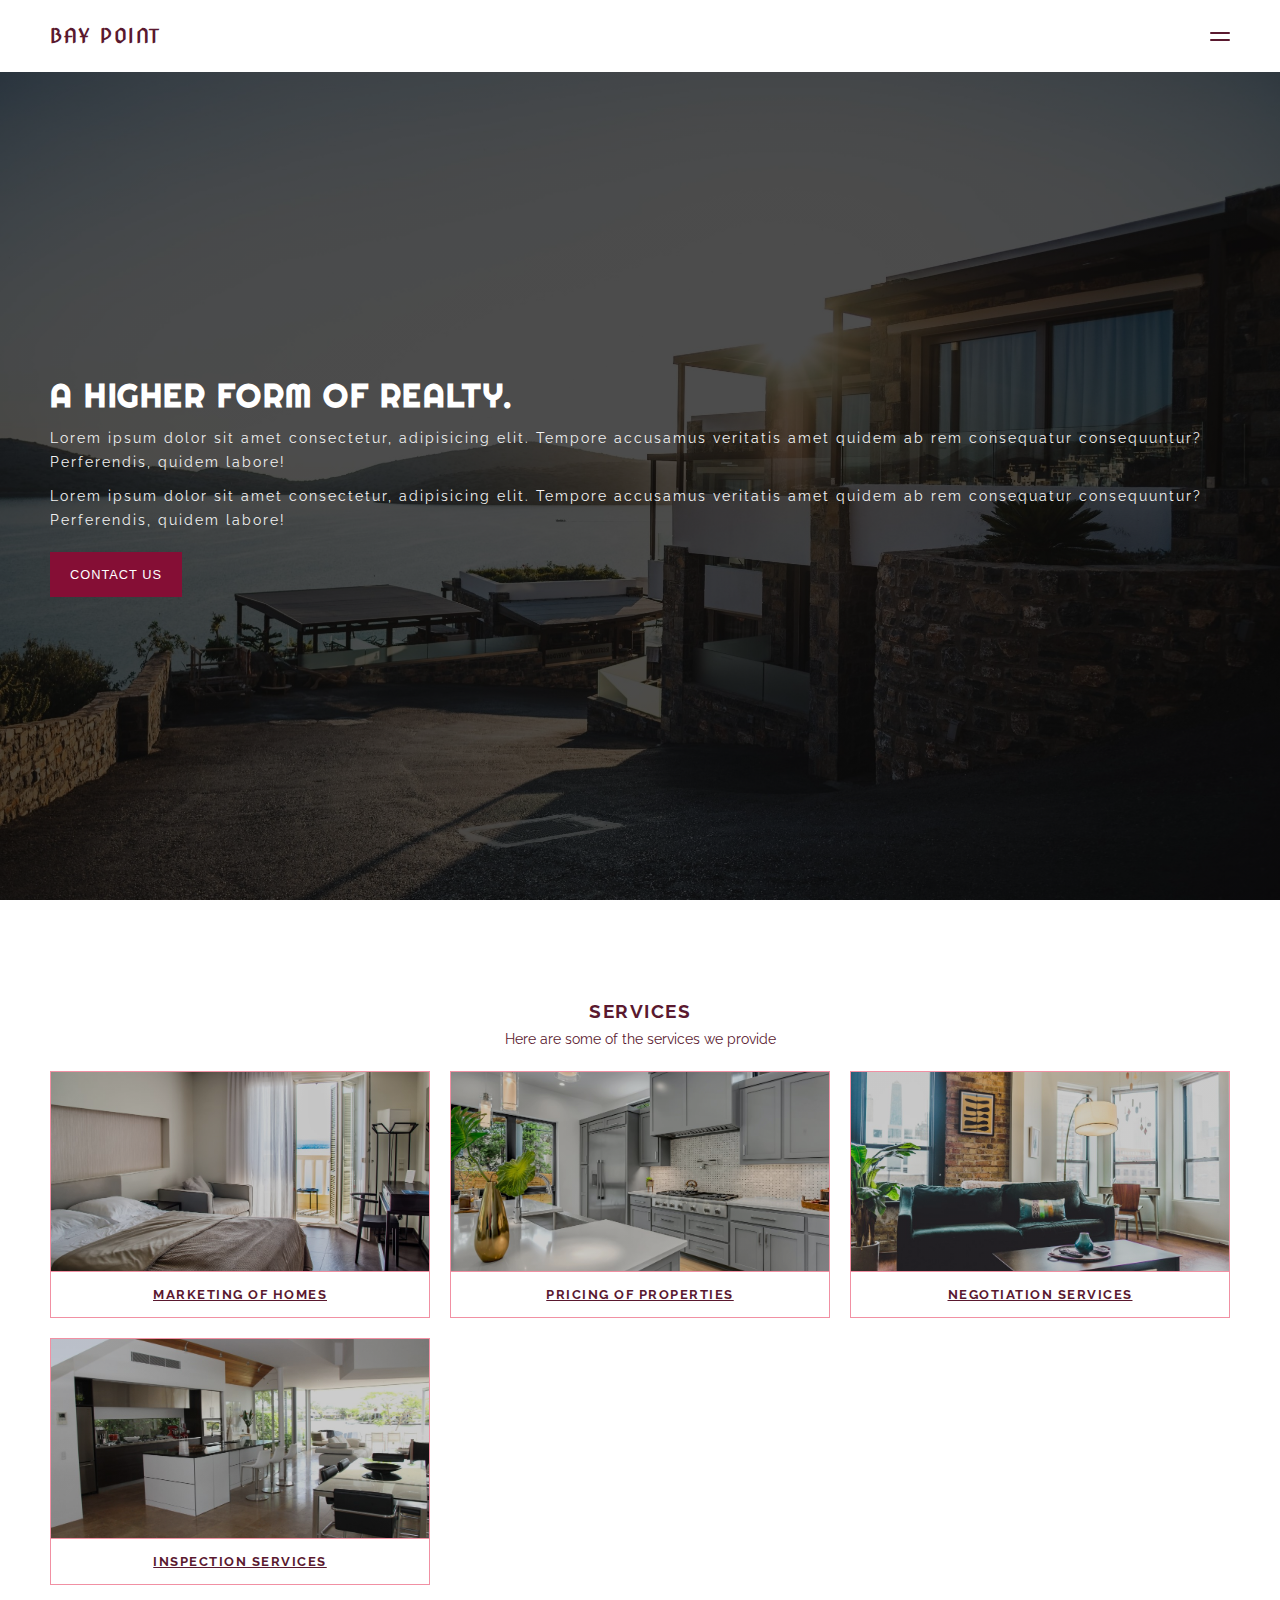
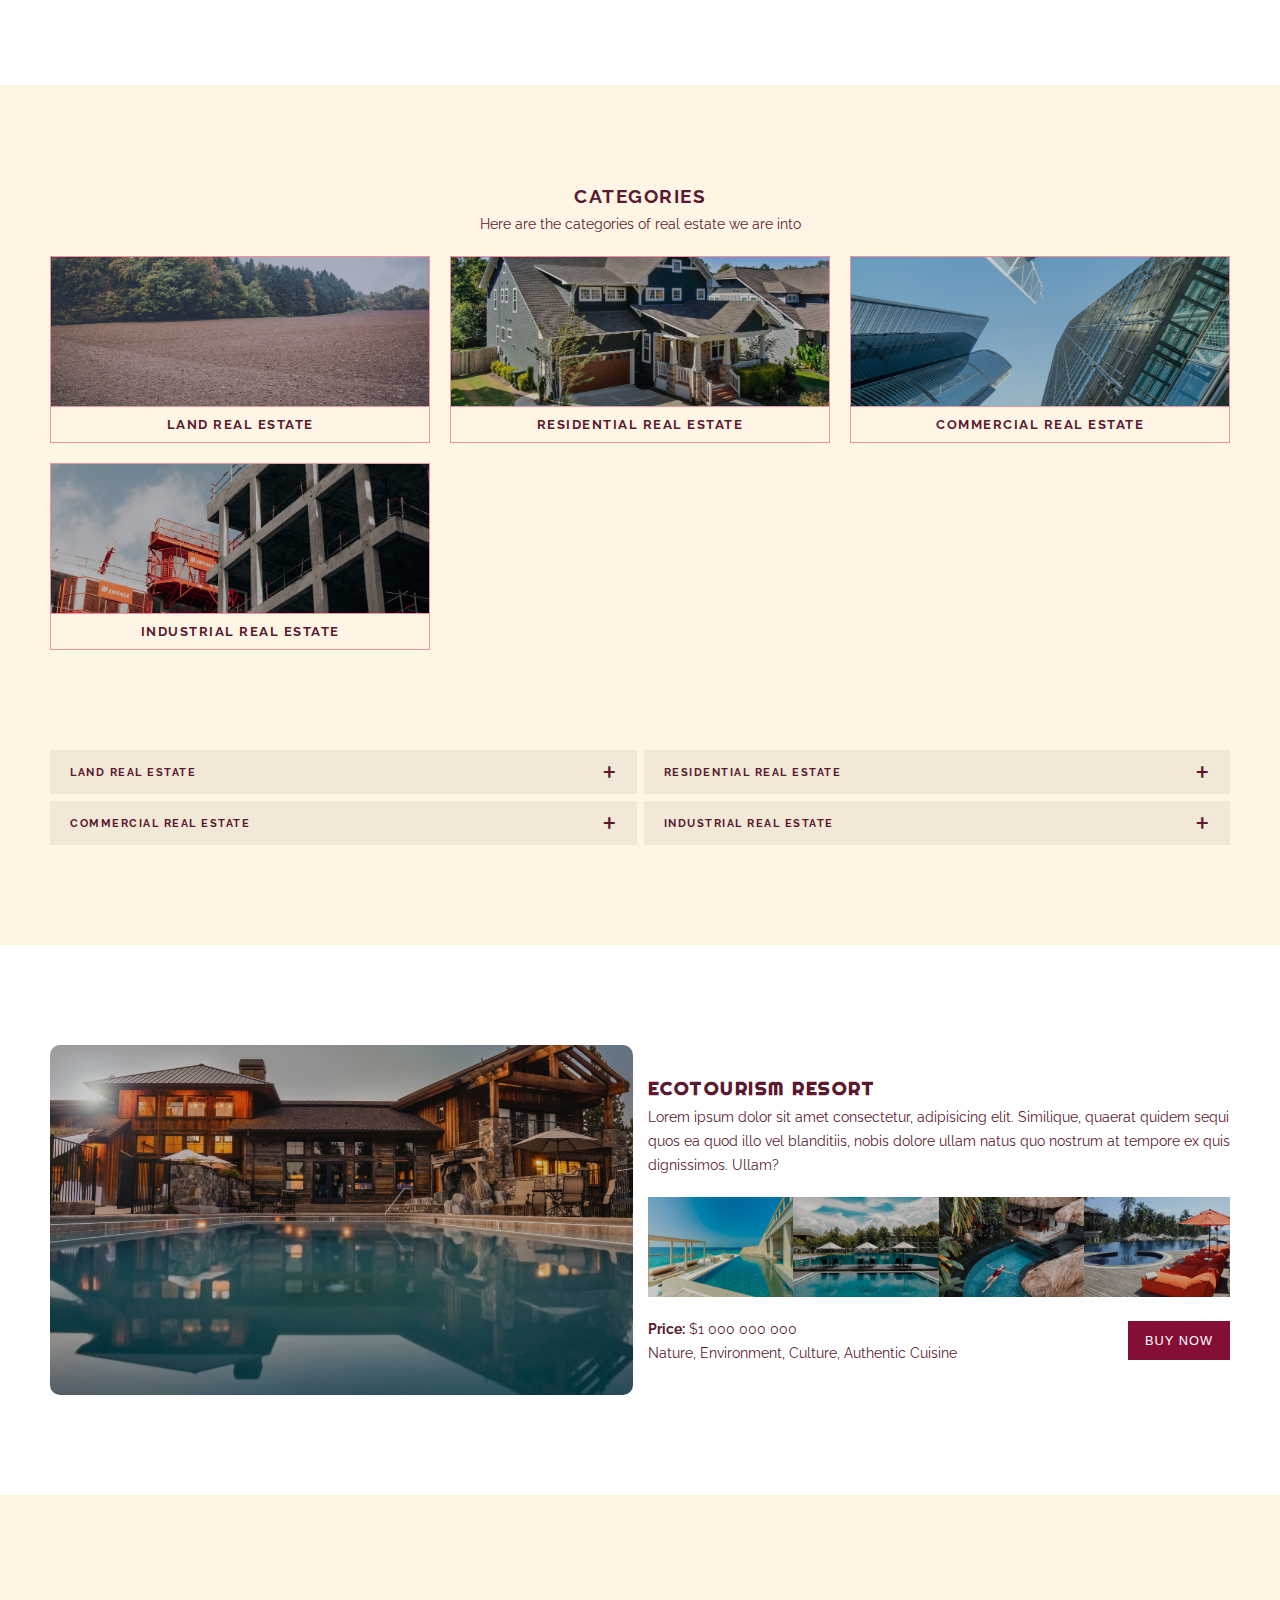
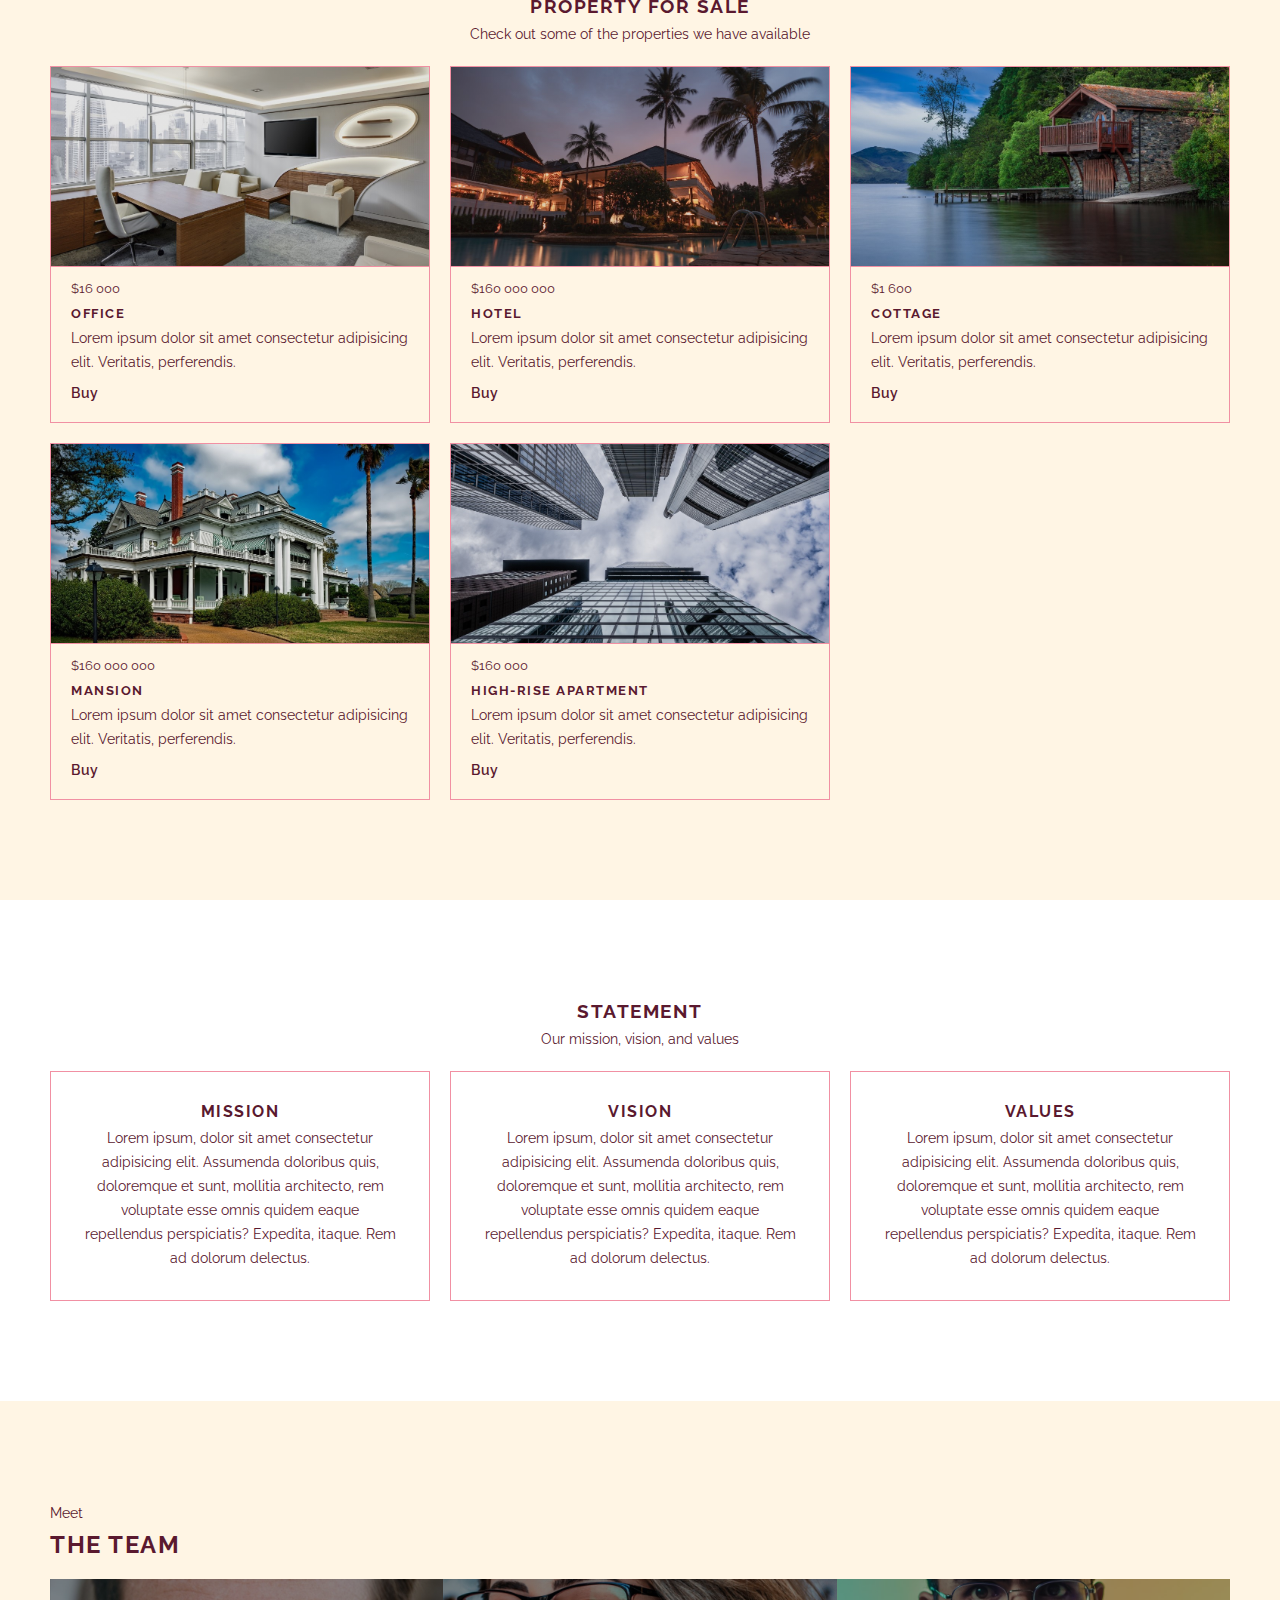
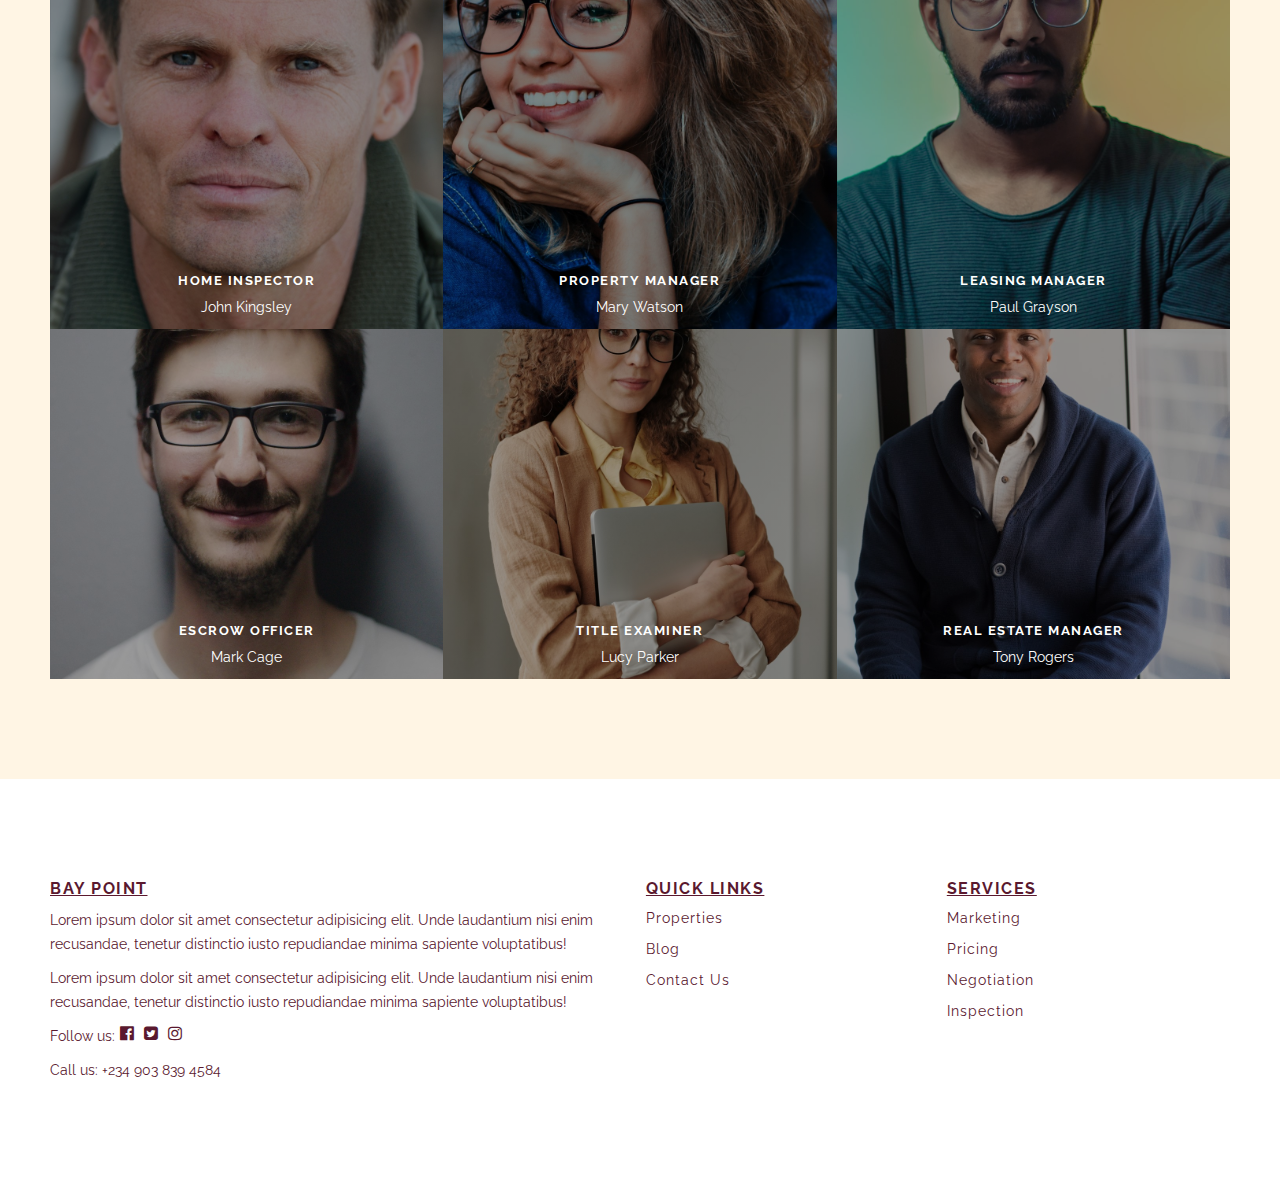
<file: index.html>
<!DOCTYPE html>
<html lang="en">
  <head>
    <meta charset="UTF-8" />
    <meta http-equiv="X-UA-Compatible" content="IE=edge" />
    <meta name="viewport" content="width=device-width, initial-scale=1.0" />
    <link rel="stylesheet" href="./css/styles.css" />
    <link
      rel="stylesheet"
      href="https://cdnjs.cloudflare.com/ajax/libs/font-awesome/4.7.0/css/font-awesome.min.css"
    />
    <title>Bay Point</title>
  </head>

  <body>
    <!-- Top Button -->
    <div>
      <div id="top"></div>
      <a href="#top" class="top-btn">
        <i class="fa fa-chevron-circle-up" aria-hidden="true"></i>
      </a>
    </div>

    <!-- Navigation Bar -->
    <div class="navbar">
      <div class="navbar-item1">
        <div class="navbar-name">
          <h2>Bay Point</h2>

          <div class="navbar-menu-btn">
            <div class="navbar-menu-bar navbar-menu-bar-one"></div>
            <div class="navbar-menu-bar"></div>
          </div>
        </div>

        <ul>
          <li><a href="./index.html" class="navbar-home">Home</a></li>
          <li><a href="./html/property.html">Properties</a></li>
          <li><a href="./html/blog.html">Blog</a></li>
        </ul>
      </div>

      <div class="navbar-item2">
        <p><span>Call Us:</span> +234 903 839 4584</p>
      </div>
    </div>

    <!-- Responsive Navbar -->
    <div class="resbar">
      <div class="resbar-item">
        <h2>Bay Point</h2>

        <div class="resbar-menu-btn">
          <div class="resbar-menu-bar resbar-menu-bar-one"></div>
          <div class="resbar-menu-bar resbar-menu-bar-two"></div>
        </div>
      </div>

      <ul>
        <li><a href="./index.html" class="resbar-home">Home</a></li>
        <li><a href="./html/property.html">Properties</a></li>
        <li><a href="./html/blog.html">Blog</a></li>
      </ul>
    </div>

    <!-- Section One - Background Image -->
    <section class="section-one">
      <div class="sect1-container">
        <h1>A Higher Form of Realty.</h1>
        <p>
          Lorem ipsum dolor sit amet consectetur, adipisicing elit. Tempore
          accusamus veritatis amet quidem ab rem consequatur consequuntur?
          Perferendis, quidem labore!
        </p>
        <p>
          Lorem ipsum dolor sit amet consectetur, adipisicing elit. Tempore
          accusamus veritatis amet quidem ab rem consequatur consequuntur?
          Perferendis, quidem labore!
        </p>
        <button class="sect1-contact-btn">Contact Us</button>
      </div>
    </section>

    <!-- Section Two - Services -->
    <section class="section-two">
      <div class="section-heading">
        <h2>Services</h2>
        <p>Here are some of the services we provide</p>
      </div>

      <div class="sect2-container">
        <div class="sect2-main-box sect2-marketing">
          <div class="sect2-image-box sect2-img1"></div>

          <div class="sect2-text-box">
            <h5>Marketing of homes</h5>
          </div>
        </div>

        <div class="sect2-main-box sect2-pricing">
          <div class="sect2-image-box sect2-img2"></div>

          <div class="sect2-text-box">
            <h5>Pricing of Properties</h5>
          </div>
        </div>

        <div class="sect2-main-box sect2-negotiation">
          <div class="sect2-image-box sect2-img3"></div>

          <div class="sect2-text-box">
            <h5>Negotiation Services</h5>
          </div>
        </div>

        <div class="sect2-main-box sect2-inspection">
          <div class="sect2-image-box sect2-img4"></div>

          <div class="sect2-text-box">
            <h5>Inspection Services</h5>
          </div>
        </div>
      </div>
    </section>

    <!-- Section Three - Category -->
    <section class="section-three">
      <div class="section-heading">
        <h2>Categories</h2>
        <p>Here are the categories of real estate we are into</p>
      </div>

      <div class="sect3-container">
        <div class="sect3-main-box">
          <div class="sect3-image-box sect3-img1"></div>

          <div class="sect3-text-box">
            <h5>Land real estate</h5>
          </div>
        </div>

        <div class="sect3-main-box">
          <div class="sect3-image-box sect3-img2"></div>

          <div class="sect3-text-box">
            <h5>residential real estate</h5>
          </div>
        </div>

        <div class="sect3-main-box">
          <div class="sect3-image-box sect3-img3"></div>

          <div class="sect3-text-box">
            <h5>Commercial real estate</h5>
          </div>
        </div>

        <div class="sect3-main-box">
          <div class="sect3-image-box sect3-img4"></div>

          <div class="sect3-text-box">
            <h5>Industrial real estate</h5>
          </div>
        </div>
      </div>

      <div class="sect3-footing">
        <!-- Land Real Estate More -->
        <div class="sect3-footing-card">
          <div class="sect3-foot-title">
            <h6>Land Real Estate</h6>

            <div class="sect3-land-btn">
              <p class="land-open-btn">+</p>
              <p class="land-close-btn">+</p>
            </div>
          </div>

          <div class="sect3-footing-text-box sect3-land-text">
            <p>
              Land is the baseline for all types of real property. Land
              typically refers to undeveloped property and vacant land. We
              acquire land and combine it with other properties (called
              assembly) and rezone it so the density and value of the property
              can increase.
            </p>
          </div>
        </div>

        <!-- Residential Real Estate More -->
        <div class="sect3-footing-card">
          <div class="sect3-foot-title">
            <h6>Residential Real Estate</h6>

            <div class="sect3-residential-btn">
              <p class="residential-open-btn">+</p>
              <p class="residential-close-btn">+</p>
            </div>
          </div>

          <div class="sect3-footing-text-box sect3-residential-text">
            <p>
              Residential real estate consists of housing for individuals,
              families, or groups of people. This is the most common type of
              estate and is the asset class that most people are familiar with.
              Within residential, there are single-family homes, apartments,
              condominiums, townhouses, and other types of living arrangements.
            </p>
          </div>
        </div>

        <!-- Residential Real Estate More -->
        <div class="sect3-footing-card">
          <div class="sect3-foot-title">
            <h6>Commercial Real Estate</h6>

            <div class="sect3-commercial-btn">
              <p class="commercial-open-btn">+</p>
              <p class="commercial-close-btn">+</p>
            </div>
          </div>

          <div class="sect3-footing-text-box sect3-commercial-text">
            <p>
              Commercial property refers to land and buildings that are used by
              businesses to carry out their operations. Examples include
              shopping malls, individual stores, office buildings, parking lots,
              medical centers, and hotels.
            </p>
          </div>
        </div>

        <!-- Residential Real Estate More -->
        <div class="sect3-footing-card">
          <div class="sect3-foot-title">
            <h6>Industrial Real Estate</h6>

            <div class="sect3-industrial-btn">
              <p class="industrial-open-btn">+</p>
              <p class="industrial-close-btn">+</p>
            </div>
          </div>

          <div class="sect3-footing-text-box sect3-industrial-text">
            <p>
              Industrial real estate refers to land and buildings that are used
              by industrial businesses for activities such as factories,
              mechanical productions, research and development, construction,
              transportation, logistics, and warehousing.
            </p>
          </div>
        </div>
      </div>
    </section>

    <!-- Section Four - Resort -->
    <section class="section-four">
      <div class="sect4-container">
        <div class="sect4-main-box sect4-main-box1"></div>

        <div class="sect4-main-box sect4-main-box2">
          <div class="sect4-text-box">
            <h3>Ecotourism Resort</h3>
            <p>
              Lorem ipsum dolor sit amet consectetur, adipisicing elit.
              Similique, quaerat quidem sequi quos ea quod illo vel blanditiis,
              nobis dolore ullam natus quo nostrum at tempore ex quis
              dignissimos. Ullam?
            </p>
          </div>

          <div class="sect4-item1">
            <div class="sect4-image-box sect4-img2"></div>

            <div class="sect4-image-box sect4-img3"></div>

            <div class="sect4-image-box sect4-img4"></div>

            <div class="sect4-image-box sect4-img5"></div>
          </div>

          <div class="sect4-item2">
            <div>
              <p><span>Price:</span> $1 000 000 000</p>
              <p>Nature, Environment, Culture, Authentic Cuisine</p>
            </div>

            <button>Buy Now</button>
          </div>
        </div>
      </div>
    </section>

    <!-- Section Five - Properties -->
    <section class="section-five">
      <div class="section-heading">
        <h2>Property for sale</h2>
        <p>Check out some of the properties we have available</p>
      </div>

      <div class="sect5-container">
        <div class="sect5-main-box">
          <div class="sect5-image-box sect5-img1"></div>

          <div class="sect5-text-box">
            <p>$16 000</p>
            <h5>Office</h5>
            <p>
              Lorem ipsum dolor sit amet consectetur adipisicing elit.
              Veritatis, perferendis.
            </p>
            <a href="#">Buy</a>
          </div>
        </div>

        <div class="sect5-main-box">
          <div class="sect5-image-box sect5-img2"></div>

          <div class="sect5-text-box">
            <p>$160 000 000</p>
            <h5>Hotel</h5>
            <p>
              Lorem ipsum dolor sit amet consectetur adipisicing elit.
              Veritatis, perferendis.
            </p>
            <a href="#">Buy</a>
          </div>
        </div>

        <div class="sect5-main-box">
          <div class="sect5-image-box sect5-img3"></div>

          <div class="sect5-text-box">
            <p>$1 600</p>
            <h5>Cottage</h5>
            <p>
              Lorem ipsum dolor sit amet consectetur adipisicing elit.
              Veritatis, perferendis.
            </p>
            <a href="#">Buy</a>
          </div>
        </div>

        <div class="sect5-main-box">
          <div class="sect5-image-box sect5-img4"></div>

          <div class="sect5-text-box">
            <p>$160 000 000</p>
            <h5>Mansion</h5>
            <p>
              Lorem ipsum dolor sit amet consectetur adipisicing elit.
              Veritatis, perferendis.
            </p>
            <a href="#">Buy</a>
          </div>
        </div>

        <div class="sect5-main-box">
          <div class="sect5-image-box sect5-img5"></div>

          <div class="sect5-text-box">
            <p>$160 000</p>
            <h5>High-Rise Apartment</h5>
            <p>
              Lorem ipsum dolor sit amet consectetur adipisicing elit.
              Veritatis, perferendis.
            </p>
            <a href="#">Buy</a>
          </div>
        </div>
      </div>
    </section>

    <!-- Section Six - Statement -->
    <section class="section-six">
      <div class="section-heading">
        <h2>Statement</h2>
        <p>Our mission, vision, and values</p>
      </div>

      <div class="sect6-container">
        <div class="sect6-main-box">
          <h3>Mission</h3>
          <p>
            Lorem ipsum, dolor sit amet consectetur adipisicing elit. Assumenda
            doloribus quis, doloremque et sunt, mollitia architecto, rem
            voluptate esse omnis quidem eaque repellendus perspiciatis?
            Expedita, itaque. Rem ad dolorum delectus.
          </p>
        </div>

        <div class="sect6-main-box">
          <h3>Vision</h3>
          <p>
            Lorem ipsum, dolor sit amet consectetur adipisicing elit. Assumenda
            doloribus quis, doloremque et sunt, mollitia architecto, rem
            voluptate esse omnis quidem eaque repellendus perspiciatis?
            Expedita, itaque. Rem ad dolorum delectus.
          </p>
        </div>

        <div class="sect6-main-box">
          <h3>Values</h3>
          <p>
            Lorem ipsum, dolor sit amet consectetur adipisicing elit. Assumenda
            doloribus quis, doloremque et sunt, mollitia architecto, rem
            voluptate esse omnis quidem eaque repellendus perspiciatis?
            Expedita, itaque. Rem ad dolorum delectus.
          </p>
        </div>
      </div>
    </section>

    <!-- Section Seven - Team -->
    <section class="section-seven">
      <div class="sect7-heading">
        <p>Meet</p>
        <h2>The Team</h2>
      </div>

      <div class="sect7-container">
        <div class="sect7-main-box sect7-main-box1">
          <div class="sect7-text-box">
            <h5>Home Inspector</h5>
            <p>John Kingsley</p>
          </div>
        </div>

        <div class="sect7-main-box sect7-main-box2">
          <div class="sect7-text-box">
            <h5>Property Manager</h5>
            <p>Mary Watson</p>
          </div>
        </div>

        <div class="sect7-main-box sect7-main-box3">
          <div class="sect7-text-box">
            <h5>Leasing Manager</h5>
            <p>Paul Grayson</p>
          </div>
        </div>

        <div class="sect7-main-box sect7-main-box4">
          <div class="sect7-text-box">
            <h5>Escrow officer</h5>
            <p>Mark Cage</p>
          </div>
        </div>

        <div class="sect7-main-box sect7-main-box5">
          <div class="sect7-text-box">
            <h5>Title examiner</h5>
            <p>Lucy Parker</p>
          </div>
        </div>

        <div class="sect7-main-box sect7-main-box6">
          <div class="sect7-text-box">
            <h5>Real estate manager</h5>
            <p>Tony Rogers</p>
          </div>
        </div>
      </div>
    </section>

    <!-- Footer -->
    <footer>
      <div class="footer-container">
        <div class="footer-main-box footer-main-box1">
          <div class="footer-item1">
            <h4>Bay Point</h4>
            <p>
              Lorem ipsum dolor sit amet consectetur adipisicing elit. Unde
              laudantium nisi enim recusandae, tenetur distinctio iusto
              repudiandae minima sapiente voluptatibus!
            </p>
            <p>
              Lorem ipsum dolor sit amet consectetur adipisicing elit. Unde
              laudantium nisi enim recusandae, tenetur distinctio iusto
              repudiandae minima sapiente voluptatibus!
            </p>
          </div>

          <div class="footer-item2">
            <p>Follow us:</p>

            <ul>
              <li>
                <a href="#" target="_blank"
                  ><i class="fa fa-facebook-official" aria-hidden="true"></i>
                </a>
              </li>
              <li>
                <a href="#" target="_blank"
                  ><i class="fa fa-twitter-square" aria-hidden="true"></i>
                </a>
              </li>
              <li>
                <a href="#" target="_blank"
                  ><i class="fa fa-instagram" aria-hidden="true"></i>
                </a>
              </li>
            </ul>
          </div>

          <div class="footer-item3">
            <p>Call us: <span>+234 903 839 4584</span></p>
          </div>
        </div>

        <div class="footer-main-box footer-main-box2">
          <h4>Quick Links</h4>

          <ul>
            <li><a href="./html/property.html">Properties</a></li>
            <li><a href="./html/blog.html">Blog</a></li>
            <li>
              <a href="#footer" class="footer-contact-btn">Contact Us</a>
            </li>
          </ul>
        </div>

        <div class="footer-main-box footer-main-box3">
          <h4>Services</h4>

          <ul>
            <li><a id="footer-marketing">Marketing</a></li>
            <li><a id="footer-pricing"> Pricing</a></li>
            <li><a id="footer-negotiation">Negotiation</a></li>
            <li><a id="footer-inspection">Inspection</a></li>
          </ul>
        </div>
      </div>
    </footer>

    <!-- The contact form -->
    <div id="contact-form">
      <form action="./index.html">
        <div id="contact-form-item">
          <div id="contact-close-btn">+</div>
          <label for="#username">Name:</label>
          <input type="text" name="" id="username" />
          <br />
          <label for="#contact-msg">Message:</label>
          <textarea name="" id="contact-msg"></textarea>

          <div id="contact-send-btn">
            <button type="submit">Send</button>
          </div>
        </div>
      </form>
    </div>

    <!-- Service Popup - Marketing -->
    <div class="service-popup" id="service-marketing">
      <div class="service-popup-container">
        <div class="service-popup-main-box">
          <div class="service-popup-image" id="marketing-popup-image"></div>

          <div class="service-popup-text-box">
            <h2>Marketing of homes</h2>
            <p>
              Marketing is among the supports which we as a real estate agency
              offer to customers. We are good at taking clear and perfect
              photographs of properties. We understand the necessity of working
              with an experienced photographer.
            </p>
            <p>
              These pictures act as perfect elements of helping customers to
              choose wisely and make quick decisions. We are familiar with
              marketing channels, which can help you to sell homes easily and
              quickly.
            </p>

            <div class="service-popup-btn" id="marketing-popup-btn">
              <p>close</p>
            </div>
          </div>
        </div>
      </div>
    </div>

    <!-- Service - Pricing -->
    <div class="service-popup" id="service-pricing">
      <div class="service-popup-container">
        <div class="service-popup-main-box">
          <div class="service-popup-image" id="pricing-popup-image"></div>

          <div class="service-popup-text-box">
            <h2>pricing of properties</h2>
            <p>
              What can attract or scare away customers? Price is one of the
              factors that affect the decision of most clients out there. When
              prices are reasonable, customers will gain an interest of buying
              the property. But when the cost is too expensive, customers will
              not afford it.
            </p>
            <p>
              If you do not have the skills of pricing properties carefully,
              then you need to seek help from us. We know how to price assets
              and what makes customers happy. So, we will evaluate the value and
              social amenities that are around the property before we set up the
              price.
            </p>

            <div class="service-popup-btn" id="pricing-popup-btn">
              <p>close</p>
            </div>
          </div>
        </div>
      </div>
    </div>

    <!-- Service - Negotiation -->
    <div class="service-popup" id="service-negotiation">
      <div class="service-popup-container">
        <div class="service-popup-main-box">
          <div class="service-popup-image" id="negotiation-popup-image"></div>

          <div class="service-popup-text-box">
            <h2>negotiation services</h2>
            <p>
              Selling and buying of properties have terms that clients need to
              follow to the latter. We apprehend the settings and terms of every
              deal. So, we use our skills to negotiate on your behalf. If a
              buyer is not satisfied with the stipulated requirements and fees,
              we will take the responsibility of organizing a meeting so that
              they can come to terms together.
            </p>
            <p>
              We try everything possible to take care of the interest of
              clients. Contracts are negotiable. So, do not think twice to seek
              our services because we have the routine of offering incredible
              negotiation services.
            </p>

            <div class="service-popup-btn" id="negotiation-popup-btn">
              <p>close</p>
            </div>
          </div>
        </div>
      </div>
    </div>

    <!-- Service - Inspection -->
    <div class="service-popup" id="service-inspection">
      <div class="service-popup-container">
        <div class="service-popup-main-box">
          <div class="service-popup-image" id="inspection-popup-image"></div>

          <div class="service-popup-text-box">
            <h2>inspection services</h2>
            <p>
              We as professional inspectors have the skills of examining
              possessions. We offer inspection before we put assets on sale. We
              take this seriously because we value the welfare of both
              purchasers and sellers.
            </p>
            <p>
              From the inspection report, we can come up with a pricing decision
              and determine if the renovation is compulsory.
            </p>

            <div class="service-popup-btn" id="inspection-popup-btn">
              <p>close</p>
            </div>
          </div>
        </div>
      </div>
    </div>

    <script src="./js/app.js"></script>
  </body>
</html>
</file>
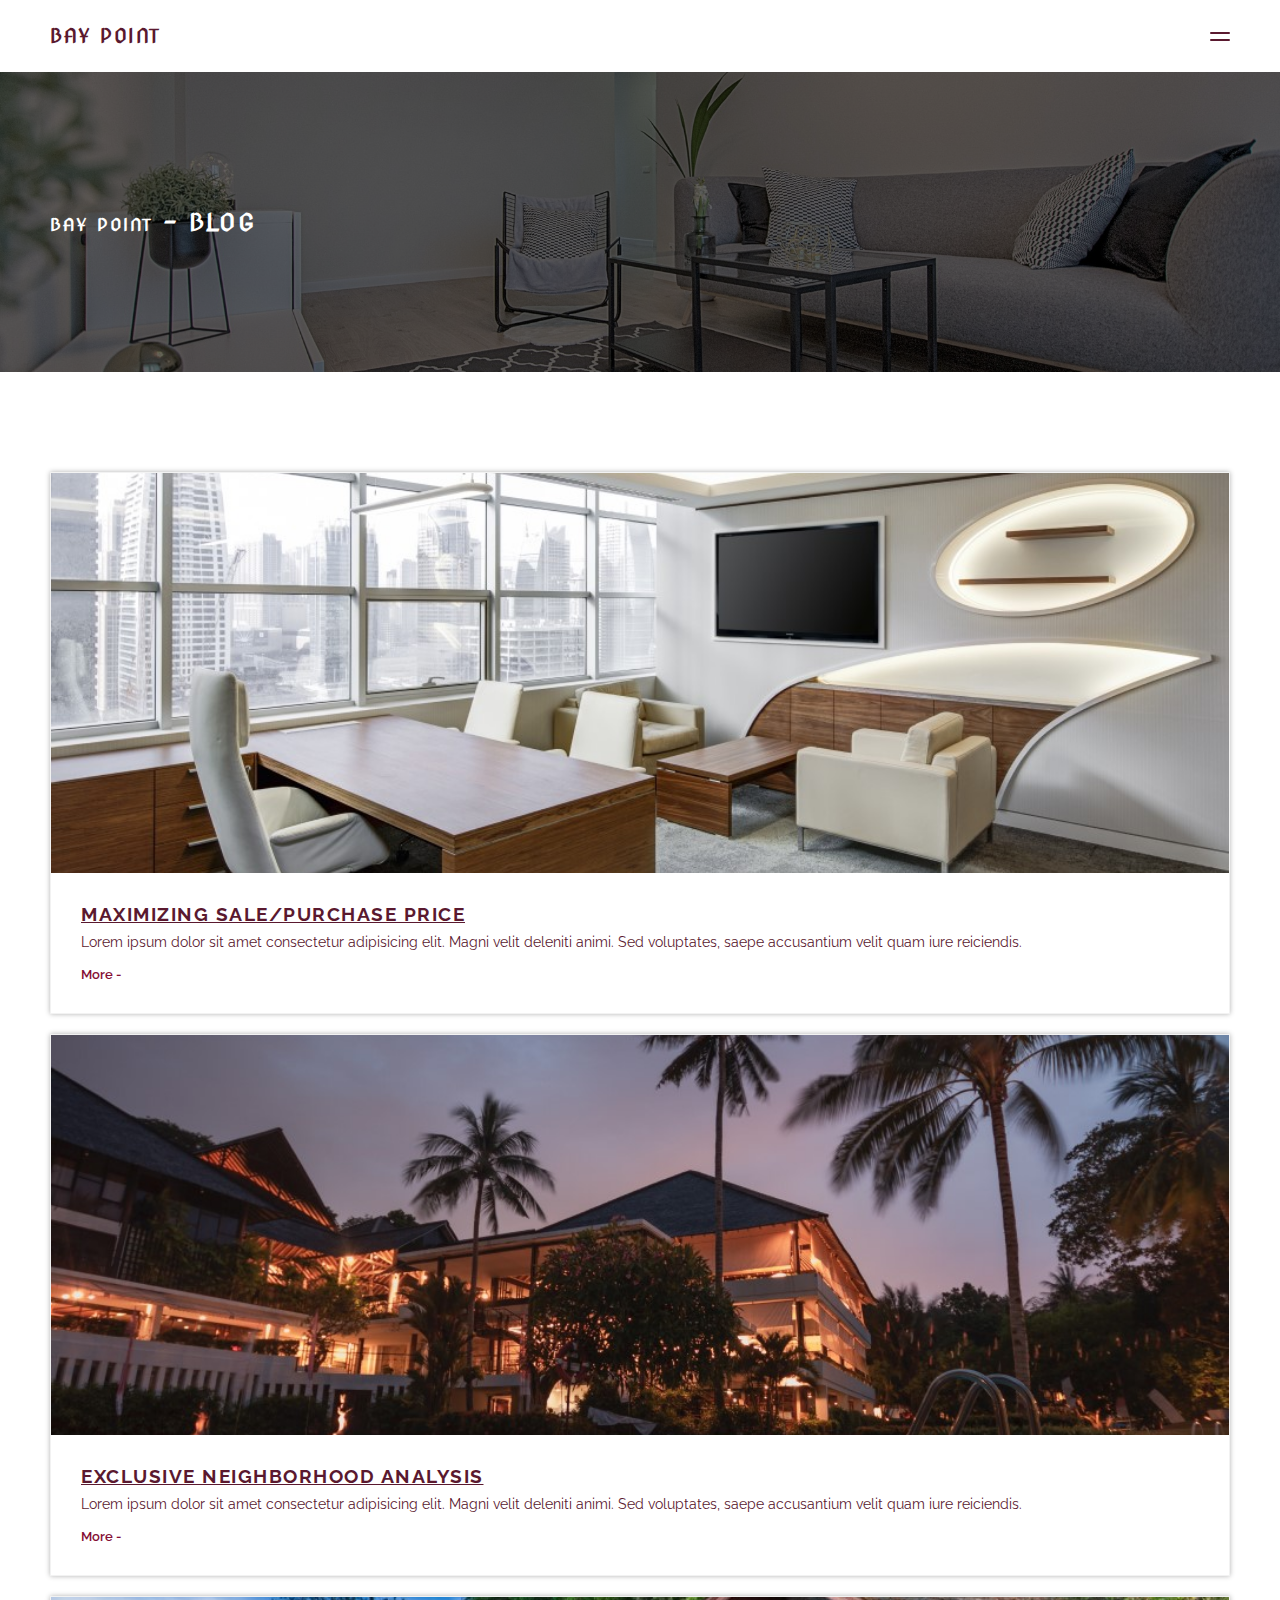
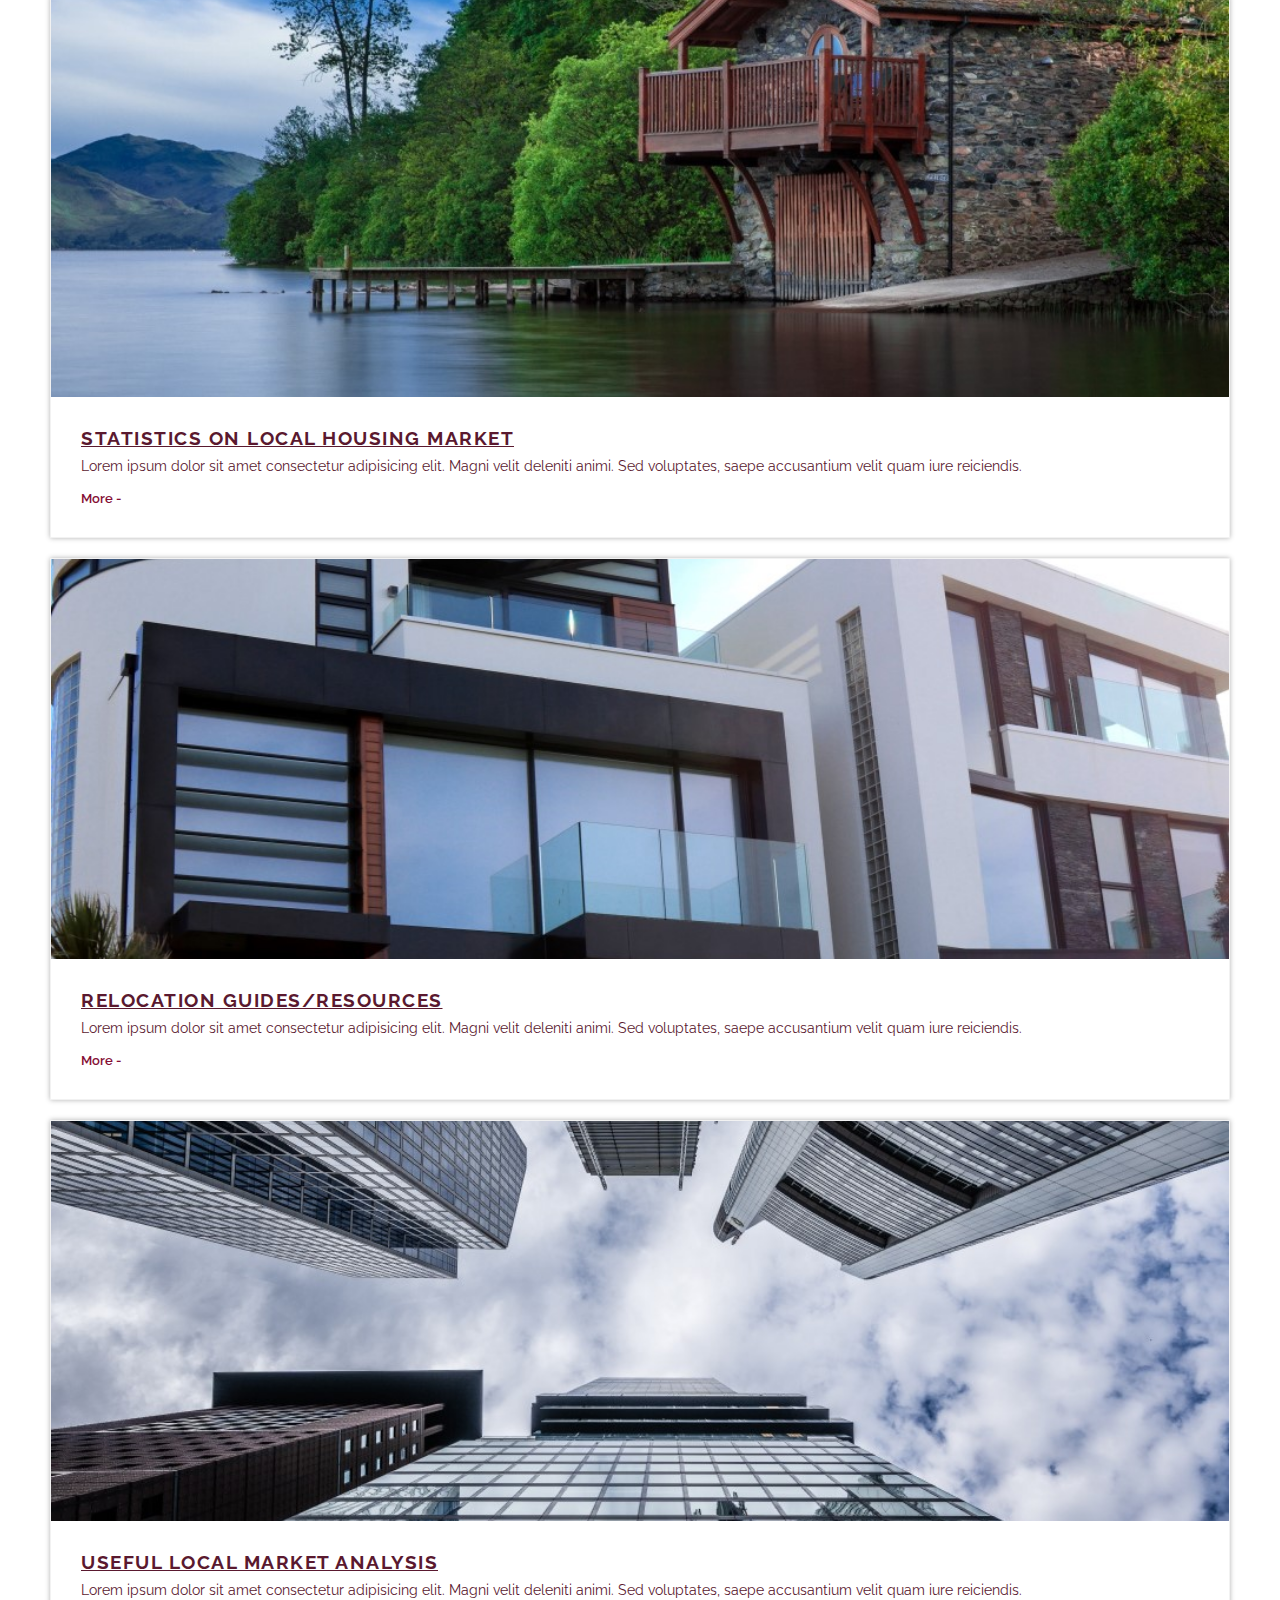
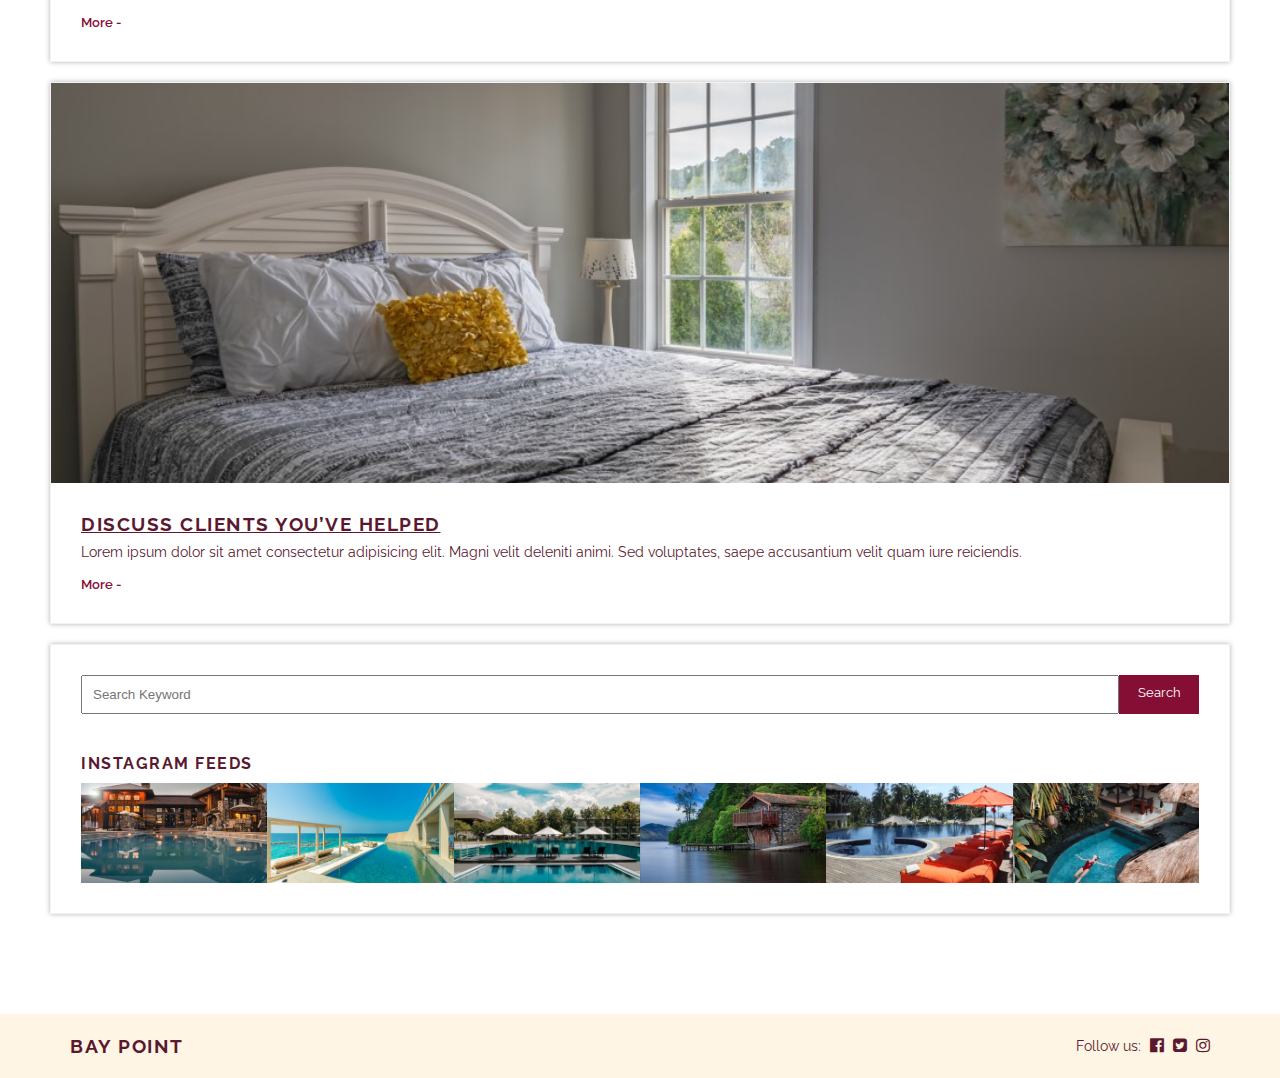
<file: html/blog.html>
<!DOCTYPE html>
<html lang="en">
  <head>
    <meta charset="UTF-8" />
    <meta http-equiv="X-UA-Compatible" content="IE=edge" />
    <meta name="viewport" content="width=device-width, initial-scale=1.0" />
    <link rel="stylesheet" href="../css/blog.css" />
    <link
      rel="stylesheet"
      href="https://cdnjs.cloudflare.com/ajax/libs/font-awesome/4.7.0/css/font-awesome.min.css"
    />
    <title>Bay Point - Blog</title>
  </head>

  <body>
    <!-- Top Button -->
    <div>
      <div id="top"></div>
      <a href="#top" class="top-btn">
        <i class="fa fa-chevron-circle-up" aria-hidden="true"></i>
      </a>
    </div>

    <!-- Navigation Bar -->
    <div class="navbar">
      <div class="navbar-item1">
        <div class="navbar-name">
          <h2>Bay Point</h2>

          <div class="navbar-menu-btn">
            <div class="navbar-menu-bar navbar-menu-bar-one"></div>
            <div class="navbar-menu-bar"></div>
          </div>
        </div>

        <ul>
          <li><a href="../index.html">Home</a></li>
          <li><a href="./property.html">Properties</a></li>
          <li><a href="./blog.html" class="navbar-home">Blog</a></li>
        </ul>
      </div>

      <div class="navbar-item2">
        <p><span>Call Us:</span> +234 903 839 4584</p>
      </div>
    </div>

    <!-- Responsive Navbar -->
    <div class="resbar">
      <div class="resbar-item">
        <h2>Bay Point</h2>

        <div class="resbar-menu-btn">
          <div class="resbar-menu-bar resbar-menu-bar-one"></div>
          <div class="resbar-menu-bar resbar-menu-bar-two"></div>
        </div>
      </div>

      <ul>
        <li><a href="../index.html">Home</a></li>
        <li><a href="./property.html">Properties</a></li>
        <li><a href="./blog.html" class="resbar-home">Blog</a></li>
      </ul>
    </div>

    <!-- Division One - Background Image -->
    <section class="division-one">
      <div class="div1-container">
        <h2><span>Bay Point</span> - Blog</h2>
      </div>
    </section>

    <!-- Division Two - Blog -->
    <section class="division-two">
      <div class="div2-container">
        <div class="div2-main-box-1">
          <div class="div2-card">
            <div class="div2-image-box div2-img1"></div>

            <div class="div2-text-box">
              <h3>Maximizing Sale/Purchase Price</h3>
              <p>
                Lorem ipsum dolor sit amet consectetur adipisicing elit. Magni
                velit deleniti animi. Sed voluptates, saepe accusantium velit
                quam iure reiciendis.
              </p>
              <a href="#">more -</a>
            </div>
          </div>

          <div class="div2-card">
            <div class="div2-image-box div2-img2"></div>

            <div class="div2-text-box">
              <h3>Exclusive Neighborhood Analysis</h3>
              <p>
                Lorem ipsum dolor sit amet consectetur adipisicing elit. Magni
                velit deleniti animi. Sed voluptates, saepe accusantium velit
                quam iure reiciendis.
              </p>
              <a href="#">more -</a>
            </div>
          </div>

          <div class="div2-card">
            <div class="div2-image-box div2-img3"></div>

            <div class="div2-text-box">
              <h3>Statistics on Local Housing Market</h3>
              <p>
                Lorem ipsum dolor sit amet consectetur adipisicing elit. Magni
                velit deleniti animi. Sed voluptates, saepe accusantium velit
                quam iure reiciendis.
              </p>
              <a href="#">more -</a>
            </div>
          </div>

          <div class="div2-card">
            <div class="div2-image-box div2-img4"></div>

            <div class="div2-text-box">
              <h3>Relocation Guides/Resources</h3>
              <p>
                Lorem ipsum dolor sit amet consectetur adipisicing elit. Magni
                velit deleniti animi. Sed voluptates, saepe accusantium velit
                quam iure reiciendis.
              </p>
              <a href="#">more -</a>
            </div>
          </div>

          <div class="div2-card">
            <div class="div2-image-box div2-img5"></div>

            <div class="div2-text-box">
              <h3>Useful Local Market Analysis</h3>
              <p>
                Lorem ipsum dolor sit amet consectetur adipisicing elit. Magni
                velit deleniti animi. Sed voluptates, saepe accusantium velit
                quam iure reiciendis.
              </p>
              <a href="#">more -</a>
            </div>
          </div>

          <div class="div2-card" id="div2-last-card">
            <div class="div2-image-box div2-img6"></div>

            <div class="div2-text-box">
              <h3>Discuss Clients You’ve Helped</h3>
              <p>
                Lorem ipsum dolor sit amet consectetur adipisicing elit. Magni
                velit deleniti animi. Sed voluptates, saepe accusantium velit
                quam iure reiciendis.
              </p>
              <a href="#">more -</a>
            </div>
          </div>
        </div>

        <div class="div2-main-box-2">
          <div class="div2-search-box">
            <input
              type="search"
              name=""
              id="search-input"
              placeholder="Search Keyword"
            />
            <label for="search-input">Search</label>
          </div>

          <div class="div2-insta-feed">
            <h4>Instagram Feeds</h4>

            <div class="div2-insta-feed-container">
              <div class="insta-main-box insta-main-box-1"></div>
              <div class="insta-main-box insta-main-box-2"></div>
              <div class="insta-main-box insta-main-box-3"></div>
              <div class="insta-main-box insta-main-box-4"></div>
              <div class="insta-main-box insta-main-box-5"></div>
              <div class="insta-main-box insta-main-box-6"></div>
            </div>
          </div>
        </div>
      </div>
    </section>

    <!-- Footer -->
    <footer>
      <div class="footer-container">
        <div class="footer-item1">
          <h3>Bay Point</h3>
        </div>

        <div class="footer-item2">
          <p>Follow us:</p>

          <ul>
            <li>
              <a href="#" target="_blank"
                ><i class="fa fa-facebook-official" aria-hidden="true"></i>
              </a>
            </li>
            <li>
              <a href="#" target="_blank"
                ><i class="fa fa-twitter-square" aria-hidden="true"></i>
              </a>
            </li>
            <li>
              <a href="#" target="_blank"
                ><i class="fa fa-instagram" aria-hidden="true"></i>
              </a>
            </li>
          </ul>
        </div>
      </div>
    </footer>

    <script src="../js/app.js"></script>
  </body>
</html>
</file>
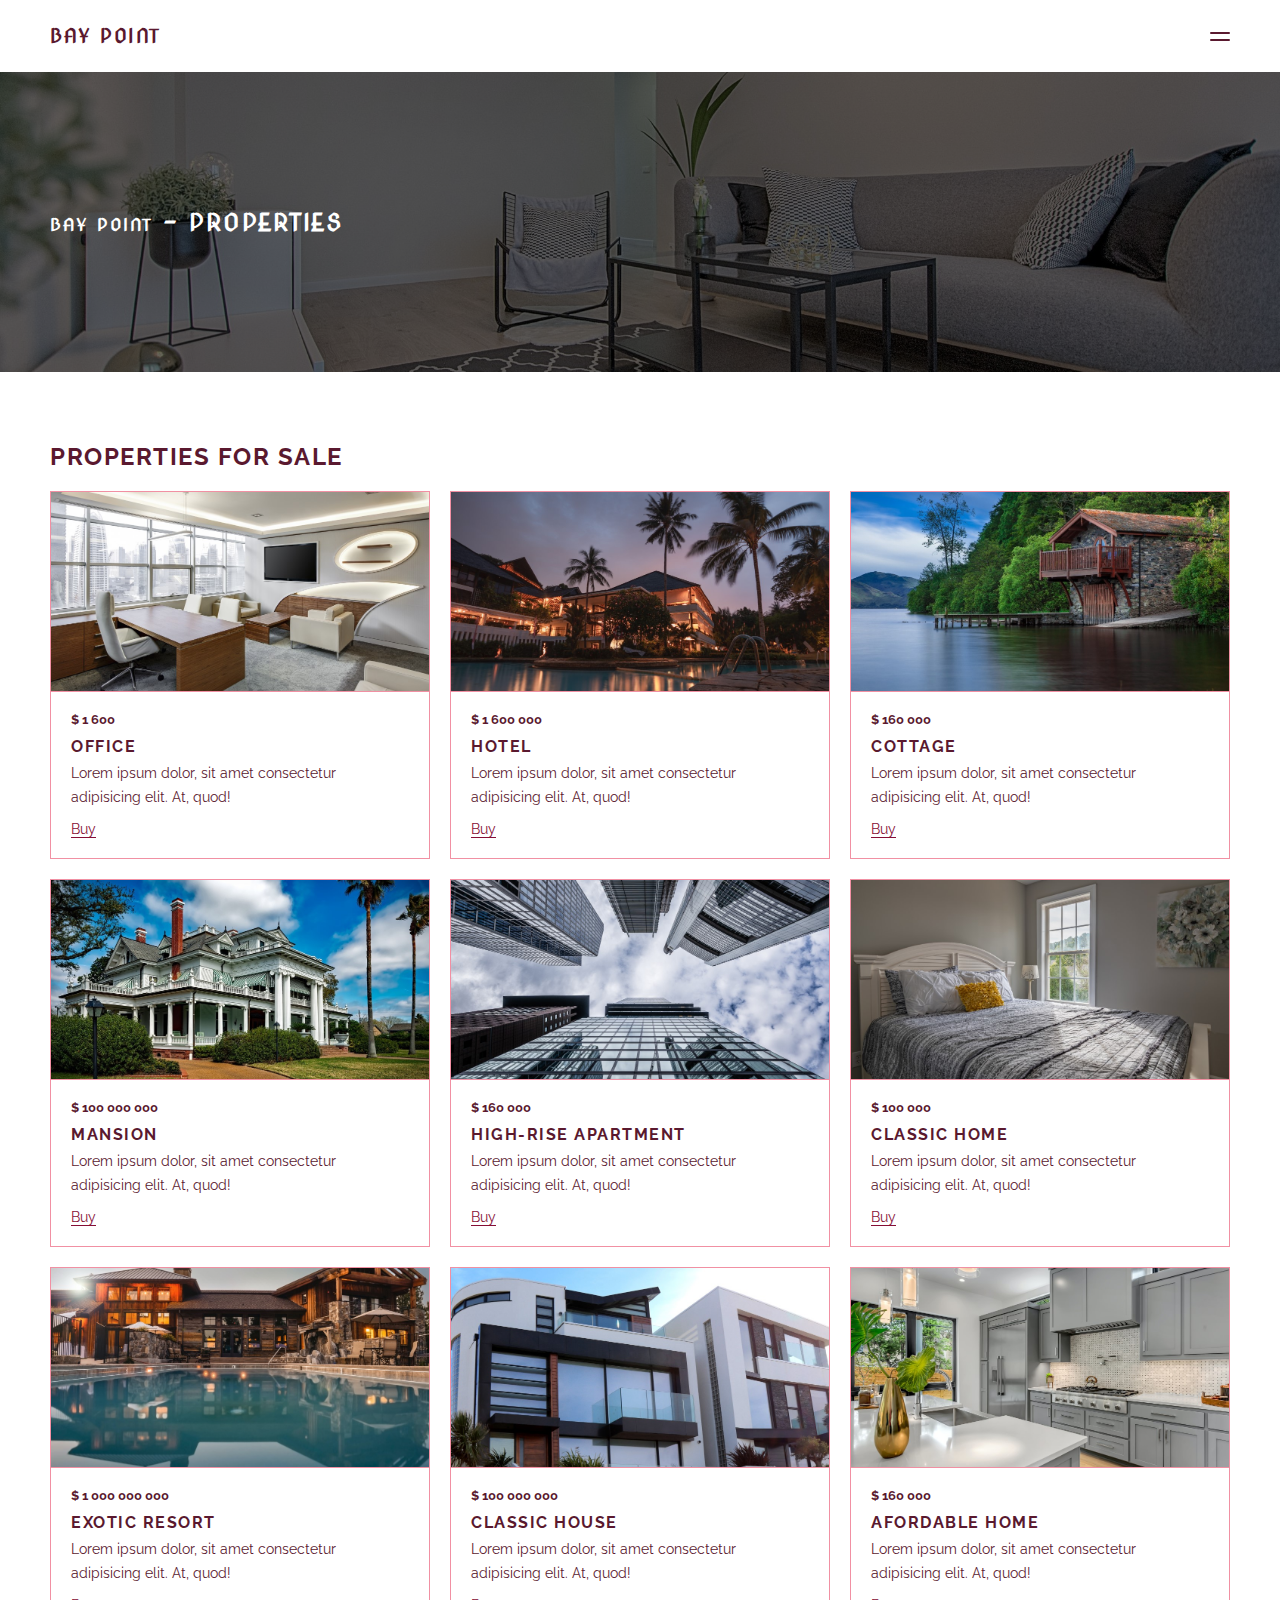
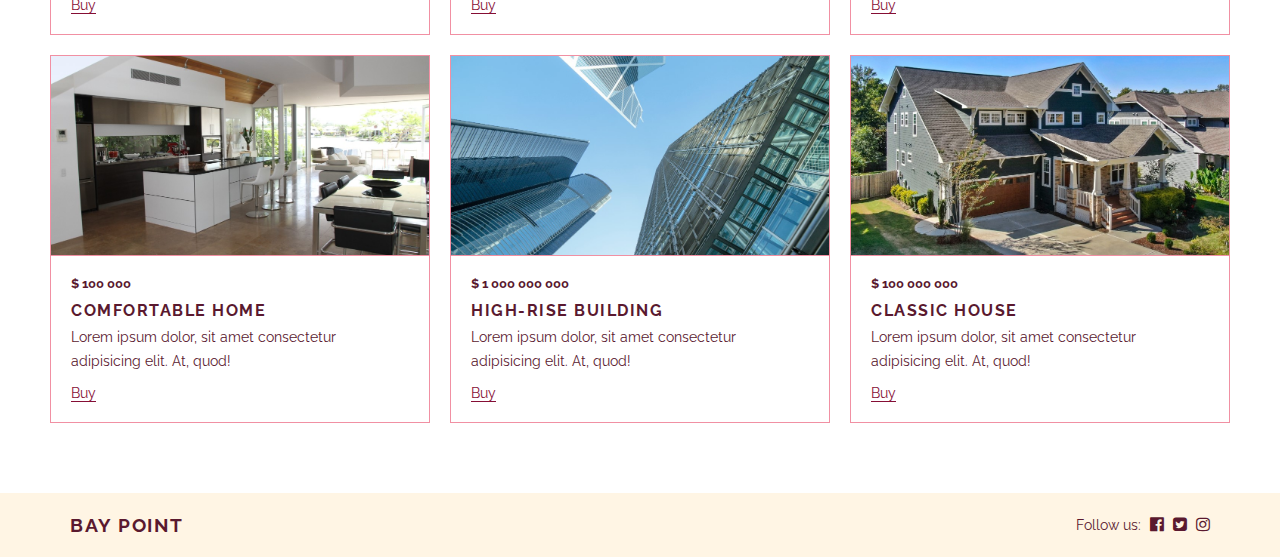
<file: html/property.html>
<!DOCTYPE html>
<html lang="en">
  <head>
    <meta charset="UTF-8" />
    <meta http-equiv="X-UA-Compatible" content="IE=edge" />
    <meta name="viewport" content="width=device-width, initial-scale=1.0" />
    <link rel="stylesheet" href="../css/property.css" />
    <link
      rel="stylesheet"
      href="https://cdnjs.cloudflare.com/ajax/libs/font-awesome/4.7.0/css/font-awesome.min.css"
    />
    <title>Bay Point - Property</title>
  </head>

  <body>
    <!-- Top Button -->
    <div>
      <div id="top"></div>
      <a href="#top" class="top-btn">
        <i class="fa fa-chevron-circle-up" aria-hidden="true"></i>
      </a>
    </div>

    <!-- Navigation Bar -->
    <div class="navbar">
      <div class="navbar-item1">
        <div class="navbar-name">
          <h2>Bay Point</h2>

          <div class="navbar-menu-btn">
            <div class="navbar-menu-bar navbar-menu-bar-one"></div>
            <div class="navbar-menu-bar"></div>
          </div>
        </div>

        <ul>
          <li><a href="../index.html">Home</a></li>
          <li><a href="./property.html" class="navbar-home">Properties</a></li>
          <li><a href="./blog.html">Blog</a></li>
        </ul>
      </div>

      <div class="navbar-item2">
        <p><span>Call Us:</span> +234 903 839 4584</p>
      </div>
    </div>

    <!-- Responsive Navbar -->
    <div class="resbar">
      <div class="resbar-item">
        <h2>Bay Point</h2>

        <div class="resbar-menu-btn">
          <div class="resbar-menu-bar resbar-menu-bar-one"></div>
          <div class="resbar-menu-bar resbar-menu-bar-two"></div>
        </div>
      </div>

      <ul>
        <li><a href="../index.html">Home</a></li>
        <li><a href="./property.html" class="resbar-home">Properties</a></li>
        <li><a href="./blog.html">Blog</a></li>
      </ul>
    </div>

    <!-- Division One - Background Image -->
    <section class="division-one">
      <div class="div1-container">
        <h2><span>Bay Point</span> - Properties</h2>
      </div>
    </section>

    <!-- Division Two - Properties -->
    <section class="division-two">
      <div class="div2-heading">
        <h2>Properties for Sale</h2>
      </div>

      <div class="div2-container">
        <div class="div2-main-box">
          <div class="div2-image-box div2-img1"></div>

          <div class="div2-text-box">
            <h5>$ 1 600</h5>
            <h4>Office</h4>
            <p>
              Lorem ipsum dolor, sit amet consectetur adipisicing elit. At,
              quod!
            </p>
            <a href="#">Buy</a>
          </div>
        </div>

        <div class="div2-main-box">
          <div class="div2-image-box div2-img2"></div>

          <div class="div2-text-box">
            <h5>$ 1 600 000</h5>
            <h4>Hotel</h4>
            <p>
              Lorem ipsum dolor, sit amet consectetur adipisicing elit. At,
              quod!
            </p>
            <a href="#">Buy</a>
          </div>
        </div>

        <div class="div2-main-box">
          <div class="div2-image-box div2-img3"></div>

          <div class="div2-text-box">
            <h5>$ 160 000</h5>
            <h4>Cottage</h4>
            <p>
              Lorem ipsum dolor, sit amet consectetur adipisicing elit. At,
              quod!
            </p>
            <a href="#">Buy</a>
          </div>
        </div>

        <div class="div2-main-box">
          <div class="div2-image-box div2-img4"></div>

          <div class="div2-text-box">
            <h5>$ 100 000 000</h5>
            <h4>Mansion</h4>
            <p>
              Lorem ipsum dolor, sit amet consectetur adipisicing elit. At,
              quod!
            </p>
            <a href="#">Buy</a>
          </div>
        </div>

        <div class="div2-main-box">
          <div class="div2-image-box div2-img5"></div>

          <div class="div2-text-box">
            <h5>$ 160 000</h5>
            <h4>High-rise apartment</h4>
            <p>
              Lorem ipsum dolor, sit amet consectetur adipisicing elit. At,
              quod!
            </p>
            <a href="#">Buy</a>
          </div>
        </div>

        <div class="div2-main-box">
          <div class="div2-image-box div2-img6"></div>

          <div class="div2-text-box">
            <h5>$ 100 000</h5>
            <h4>Classic Home</h4>
            <p>
              Lorem ipsum dolor, sit amet consectetur adipisicing elit. At,
              quod!
            </p>
            <a href="#">Buy</a>
          </div>
        </div>

        <div class="div2-main-box">
          <div class="div2-image-box div2-img7"></div>

          <div class="div2-text-box">
            <h5>$ 1 000 000 000</h5>
            <h4>Exotic Resort</h4>
            <p>
              Lorem ipsum dolor, sit amet consectetur adipisicing elit. At,
              quod!
            </p>
            <a href="#">Buy</a>
          </div>
        </div>

        <div class="div2-main-box">
          <div class="div2-image-box div2-img8"></div>

          <div class="div2-text-box">
            <h5>$ 100 000 000</h5>
            <h4>Classic House</h4>
            <p>
              Lorem ipsum dolor, sit amet consectetur adipisicing elit. At,
              quod!
            </p>
            <a href="#">Buy</a>
          </div>
        </div>

        <div class="div2-main-box">
          <div class="div2-image-box div2-img9"></div>

          <div class="div2-text-box">
            <h5>$ 160 000</h5>
            <h4>afordable home</h4>
            <p>
              Lorem ipsum dolor, sit amet consectetur adipisicing elit. At,
              quod!
            </p>
            <a href="#">Buy</a>
          </div>
        </div>

        <div class="div2-main-box">
          <div class="div2-image-box div2-img10"></div>

          <div class="div2-text-box">
            <h5>$ 100 000</h5>
            <h4>Comfortable Home</h4>
            <p>
              Lorem ipsum dolor, sit amet consectetur adipisicing elit. At,
              quod!
            </p>
            <a href="#">Buy</a>
          </div>
        </div>

        <div class="div2-main-box">
          <div class="div2-image-box div2-img11"></div>

          <div class="div2-text-box">
            <h5>$ 1 000 000 000</h5>
            <h4>High-rise building</h4>
            <p>
              Lorem ipsum dolor, sit amet consectetur adipisicing elit. At,
              quod!
            </p>
            <a href="#">Buy</a>
          </div>
        </div>

        <div class="div2-main-box">
          <div class="div2-image-box div2-img12"></div>

          <div class="div2-text-box">
            <h5>$ 100 000 000</h5>
            <h4>Classic House</h4>
            <p>
              Lorem ipsum dolor, sit amet consectetur adipisicing elit. At,
              quod!
            </p>
            <a href="#">Buy</a>
          </div>
        </div>
      </div>
    </section>

    <!-- Footer -->
    <footer>
      <div class="footer-container">
        <div class="footer-item1">
          <h3>Bay Point</h3>
        </div>

        <div class="footer-item2">
          <p>Follow us:</p>

          <ul>
            <li>
              <a href="#" target="_blank"
                ><i class="fa fa-facebook-official" aria-hidden="true"></i>
              </a>
            </li>
            <li>
              <a href="#" target="_blank"
                ><i class="fa fa-twitter-square" aria-hidden="true"></i>
              </a>
            </li>
            <li>
              <a href="#" target="_blank"
                ><i class="fa fa-instagram" aria-hidden="true"></i>
              </a>
            </li>
          </ul>
        </div>
      </div>
    </footer>

    <script src="../js/app.js"></script>
  </body>
</html>
</file>
<file: css/styles.css>
/* Font */
@import url("https://fonts.googleapis.com/css2?family=Nova+Cut&display=swap");
@import url("https://fonts.googleapis.com/css2?family=Raleway:wght@300&display=swap");
@import url("https://fonts.googleapis.com/css2?family=Righteous&display=swap");

/* General styling */
* {
  box-sizing: border-box;
  margin: 0;
  padding: 0;
  transition: all 0.3s;
}

html {
  scroll-behavior: smooth;
}

body {
  font-family: "Raleway", sans-serif;
}

h1,
h2,
h3,
h4,
h5,
h6 {
  color: #5a192f;
  letter-spacing: 1.5px;
  text-transform: uppercase;
}

p {
  color: #5a192f;
  font-size: 90%;
  line-height: 1.5rem;
}

.section-heading {
  margin-bottom: 20px;
  text-align: center;
}

.section-heading h2 {
  font-size: 120%;
  margin-bottom: 5px;
}

@media screen and (max-width: 600px) {
  p {
    font-size: 80%;
  }

  .section-heading {
    margin-bottom: 15px;
    text-align: left;
  }
}

/* Top Button */
a.top-btn {
  bottom: 10px;
  color: #5a192f;
  display: none;
  font-size: 40px;
  position: fixed;
  right: 10px;
  z-index: 10;
}
a.top-btn:hover {
  color: #a51445;
}

/* Navigation Bar */
.navbar {
  align-items: center;
  background: #fff;
  color: #850e35;
  display: flex;
  height: 8vh;
  justify-content: space-between;
  padding: 0px 100px;
}

.navbar-item1,
.navbar-name {
  align-items: center;
  display: flex;
  justify-content: space-between;
}

.navbar-item1 h2 {
  font-family: "Nova Cut", cursive;
}

.navbar-menu-btn {
  display: none;
}

.navbar ul {
  list-style: none;
  margin-left: 100px;
}

.navbar ul li {
  display: inline-block;
}

.navbar ul li a {
  color: #850e35;
  display: block;
  font-size: 90%;
  padding: 10px 12px;
  text-decoration: none;
}
.navbar ul li a:hover {
  color: #ee6983;
}

.navbar ul li a.navbar-home {
  font-weight: 700;
}
.navbar ul li a.navbar-home:hover {
  color: #850e35;
}

.navbar-item2 span {
  color: #ee6983;
  letter-spacing: 1px;
}

@media screen and (max-width: 1300px) {
  .navbar {
    padding: 10px 50px;
  }

  .navbar-item1,
  .navbar-name {
    width: 100%;
  }

  .navbar-item1 h2 {
    font-size: 120%;
  }

  .navbar-menu-btn {
    cursor: pointer;
    display: block;
  }

  .navbar-menu-bar {
    background-color: #5a192f;
    border-radius: 300px;
    padding: 1px;
    width: 20px;
  }

  .navbar-menu-bar-one {
    margin-bottom: 5px;
  }

  .navbar ul {
    display: none;
  }

  .navbar-item2 {
    display: none;
  }
}
@media screen and (max-width: 600px) {
  .navbar {
    padding: 10px 30px;
  }
}

/* Responsive Navbar */
.resbar {
  display: none;
}

@media screen and (max-width: 1300px) {
  .resbar {
    background-color: #fff;
    display: block;
    padding: 15px 50px;
    padding-bottom: 30px;
    position: absolute;
    right: 0;
    top: 0;
    transform: translateY(-100%);
    width: 100%;
    z-index: 11;
  }

  @keyframes reseBarEntree {
    from {
      box-shadow: 0px 10px 10px rgba(0, 0, 0, 0);
      opacity: 0;
      transform: translateY(-100%);
    }

    to {
      box-shadow: 0px 10px 10px rgba(0, 0, 0, 0.3);
      opacity: 1;
      transform: translateY(0);
    }
  }
  @keyframes resBarExit {
    from {
      box-shadow: 0px 10px 10px rgba(0, 0, 0, 0.3);
      opacity: 1;
      transform: translateY(0);
    }

    to {
      box-shadow: 0px 10px 10px rgba(0, 0, 0, 0);
      opacity: 0;
      transform: translateY(-100%);
    }
  }

  .resbar-item {
    align-items: center;
    display: flex;
    justify-content: space-between;
    margin-bottom: 20px;
  }

  .resbar-item h2 {
    font-family: "Nova Cut", cursive;
    font-size: 120%;
  }

  .resbar-menu-btn {
    cursor: pointer;
    padding: 7px 0px;
  }

  .resbar-menu-btn {
    transform: rotateZ(45deg);
  }

  .resbar-menu-bar {
    background-color: #5a192f;
    border-radius: 300px;
    padding: 1px;
    width: 20px;
  }

  .resbar-menu-bar-one {
    transform: rotateZ(90deg);
  }

  .resbar-menu-bar-two {
    transform: translateY(-2px);
  }

  .resbar ul {
    list-style: none;
  }

  .resbar ul li {
    margin-bottom: 20px;
    text-align: center;
  }

  .resbar ul li a {
    color: #850e35;
    display: block;
    padding: 10px 0px;
    text-decoration: none;
  }

  .resbar ul li a.resbar-home {
    font-weight: 700;
  }
  .resbar ul li a.resbar-home:hover {
    color: #850e35;
  }
}
@media screen and (max-width: 600px) {
  .resbar {
    padding: 15px 30px;
  }
}

/* Section One - Background Image */
.section-one {
  align-items: center;
  background: linear-gradient(rgba(0, 0, 0, 0.7), rgba(0, 0, 0, 0.7)),
    url("../images/background.jpg") center/cover;
  color: #fff;
  display: flex;
  height: 92vh;
  justify-content: center;
  padding: 0px 100px;
}

.sect1-container h1 {
  color: #fff;
  font-family: "Righteous", cursive;
  margin-bottom: 10px;
}

.sect1-container p {
  color: #f2f2f2;
  letter-spacing: 2px;
  width: 60%;
}

.sect1-container p:first-of-type {
  margin-bottom: 10px;
}

.sect1-container button {
  background-color: #850e35;
  border: none;
  color: #fff;
  cursor: pointer;
  display: inline-block;
  font-size: 80%;
  letter-spacing: 1px;
  margin-top: 20px;
  padding: 15px 20px;
  text-transform: uppercase;
}
.sect1-container button:hover {
  background-color: #a51445;
}

@media screen and (max-width: 1300px) {
  .section-one {
    padding: 0px 50px;
  }

  .sect1-container p {
    width: 100%;
  }
}
@media screen and (max-width: 600px) {
  .section-one {
    padding: 0px 30px;
  }

  .sect1-container h1 {
    font-size: 120%;
  }

  .sect1-container p {
    font-size: 80%;
  }

  .sect1-container button {
    font-size: 70%;
    margin-top: 10px;
    padding: 12px 17px;
  }
}

/* Section Two - Services */
.section-two {
  padding: 100px 50px;
}

.sect2-container {
  display: grid;
  grid-template-columns: repeat(4, 1fr);
  grid-gap: 20px;
}

.sect2-main-box {
  border: 1px solid #f190a3;
  cursor: pointer;
}
.sect2-main-box:hover {
  box-shadow: 0px 3px 10px rgba(0, 0, 0, 0.3);
  transform: scale(1.03);
}

.sect2-image-box {
  border-bottom: 1px solid #f190a3;
  height: 200px;
}

.sect2-img1 {
  background: linear-gradient(rgba(0, 0, 0, 0.2), rgba(0, 0, 0, 0.2)),
    url("../images/sect2-img1.jpg") center/cover;
}

.sect2-img2 {
  background: linear-gradient(rgba(0, 0, 0, 0.2), rgba(0, 0, 0, 0.2)),
    url("../images/sect2-img2.jpg") center/cover;
}

.sect2-img3 {
  background: linear-gradient(rgba(0, 0, 0, 0.2), rgba(0, 0, 0, 0.2)),
    url("../images/sect2-img3.jpg") center/cover;
}

.sect2-img4 {
  background: linear-gradient(rgba(0, 0, 0, 0.2), rgba(0, 0, 0, 0.2)),
    url("../images/sect2-img4.jpg") center/cover;
}

.sect2-text-box {
  padding: 15px 0px;
  text-align: center;
}

.sect2-text-box h5 {
  text-decoration: underline;
}

@media screen and (max-width: 1300px) {
  .sect2-container {
    grid-template-columns: repeat(3, 1fr);
  }
}
@media screen and (max-width: 900px) {
  .sect2-container {
    grid-template-columns: repeat(2, 1fr);
  }
}
@media screen and (max-width: 600px) {
  .section-two {
    padding: 70px 30px;
  }

  .sect2-container {
    grid-template-columns: 1fr;
  }
}

/* Section Three - Category */
.section-three {
  background-color: #fff5e4;
  padding: 100px 50px;
}

.sect3-container {
  display: grid;
  grid-gap: 20px;
  grid-template-columns: repeat(4, 1fr);
  margin-bottom: 100px;
}

.sect3-main-box {
  border: 1px solid #f190a3;
}

.sect3-image-box {
  border-bottom: 1px solid #f190a3;
  height: 150px;
}

.sect3-img1 {
  background: linear-gradient(rgba(0, 0, 0, 0.2), rgba(0, 0, 0, 0.2)),
    url("../images/sect3-img1.jpg") center/cover;
}

.sect3-img2 {
  background: linear-gradient(rgba(0, 0, 0, 0.2), rgba(0, 0, 0, 0.2)),
    url("../images/sect3-img2.jpg") center/cover;
}

.sect3-img3 {
  background: linear-gradient(rgba(0, 0, 0, 0.2), rgba(0, 0, 0, 0.2)),
    url("../images/sect3-img3.jpg") center/cover;
}

.sect3-img4 {
  background: linear-gradient(rgba(0, 0, 0, 0.2), rgba(0, 0, 0, 0.2)),
    url("../images/sect3-img4.jpg") center/cover;
}

.sect3-text-box {
  padding: 10px 0px;
  text-align: center;
}

.sect3-footing {
  display: grid;
  grid-gap: 7px;
  grid-template-columns: repeat(2, 1fr);
}

.sect3-footing-card {
  position: relative;
}

.sect3-foot-title {
  align-items: center;
  background-color: rgba(0, 0, 0, 0.05);
  display: flex;
  justify-content: space-between;
  padding: 10px 20px;
}
.sect3-foot-title:hover {
  background-color: rgba(0, 0, 0, 0.1);
}

.sect3-foot-title p {
  cursor: pointer;
  font-size: 35px;
}

.sect3-land-btn,
.sect3-residential-btn,
.sect3-commercial-btn,
.sect3-industrial-btn {
  display: flex;
}

.land-close-btn,
.residential-close-btn,
.commercial-close-btn,
.industrial-close-btn {
  display: none;
  transform: rotateZ(45deg);
}

.sect3-footing-text-box {
  border: 1px solid rgba(241, 144, 163, 0.5);
  border-top: 1px solid rgba(0, 0, 0, 0);
  padding: 10px 20px;
}

.sect3-land-text,
.sect3-residential-text,
.sect3-commercial-text,
.sect3-industrial-text {
  background-color: #fff;
  box-shadow: 0px 3px 5px rgba(0, 0, 0, 0.1);
  opacity: 0;
  position: absolute;
  z-index: -1;
}

@keyframes sect3FootTextBox {
  from {
    opacity: 0;
    z-index: -1;
  }

  to {
    opacity: 1;
    z-index: 1;
  }
}
@keyframes sect3FootTextBoxExit {
  from {
    opacity: 1;
    z-index: 1;
  }

  to {
    opacity: 0;
    z-index: -1;
  }
}

@media screen and (max-width: 1300px) {
  .sect3-container {
    grid-template-columns: repeat(3, 1fr);
  }
}
@media screen and (max-width: 900px) {
  .sect3-container {
    grid-template-columns: repeat(2, 1fr);
  }
}
@media screen and (max-width: 600px) {
  .section-three {
    padding: 50px 30px;
  }

  .sect3-container {
    grid-template-columns: 1fr;
    margin-bottom: 50px;
  }

  .sect3-footing {
    grid-template-columns: 1fr;
  }
}

/* Section Four - Resort */
.section-four {
  padding: 100px 50px;
}

.sect4-container {
  align-items: center;
  display: grid;
  grid-gap: 15px;
  grid-template-columns: repeat(2, 1fr);
}

.sect4-main-box1 {
  background: linear-gradient(rgba(0, 0, 0, 0.2), rgba(0, 0, 0, 0.2)),
    url("../images/sect4-img1.jpg") center/cover;
  border-radius: 10px;
  height: 350px;
}

.sect4-text-box {
  margin-bottom: 20px;
}

.sect4-text-box h3 {
  font-family: "Righteous", cursive;
  margin-bottom: 5px;
}

.sect4-item1 {
  display: grid;
  grid-template-columns: repeat(4, 1fr);
  margin-bottom: 20px;
}

.sect4-image-box {
  cursor: pointer;
  height: 100px;
}
.sect4-image-box:hover {
  box-shadow: 0px 3px 10px rgba(0, 0, 0, 0.3);
  transform: scale(1.02);
}

.sect4-img2 {
  background: linear-gradient(rgba(0, 0, 0, 0.2), rgba(0, 0, 0, 0.2)),
    url("../images/sect4-img2.jpg") center/cover;
}

.sect4-img3 {
  background: linear-gradient(rgba(0, 0, 0, 0.2), rgba(0, 0, 0, 0.2)),
    url("../images/sect4-img3.jpg") center/cover;
}

.sect4-img4 {
  background: linear-gradient(rgba(0, 0, 0, 0.2), rgba(0, 0, 0, 0.2)),
    url("../images/sect4-img4.jpg") center/cover;
}

.sect4-img5 {
  background: linear-gradient(rgba(0, 0, 0, 0.2), rgba(0, 0, 0, 0.2)),
    url("../images/sect4-img5.jpg") center/cover;
}

.sect4-item2 {
  align-items: center;
  display: flex;
  justify-content: space-between;
}

.sect4-item2 p span {
  font-weight: 700;
}

.sect4-item2 button {
  background-color: #850e35;
  border: none;
  color: #fff;
  cursor: pointer;
  display: inline-block;
  font-size: 80%;
  letter-spacing: 1px;
  padding: 12px 17px;
  text-transform: uppercase;
}
.sect4-item2 button:hover {
  background-color: #a51445;
}

@media screen and (max-width: 900px) {
  .sect4-container {
    grid-gap: 20px;
    grid-template-columns: 1fr;
  }

  .sect4-text-box {
    margin-bottom: 10px;
  }

  .sect4-item1 {
    margin-bottom: 10px;
  }

  .sect4-item2 button {
    font-size: 70%;
    padding: 10px 15px;
  }
}
@media screen and (max-width: 600px) {
  .section-four {
    padding: 50px 30px;
  }

  .sect4-main-box1 {
    height: 250px;
  }

  .sect4-item1 {
    grid-template-columns: repeat(2, 1fr);
  }

  .sect4-image-box {
    height: 110px;
  }

  .sect4-item2 {
    display: block;
  }

  .sect4-item2 button {
    margin-top: 10px;
  }
}

/* Section Five - Property */
.section-five {
  background-color: #fff5e4;
  padding: 100px 50px;
}

.sect5-container {
  display: grid;
  grid-gap: 10px;
  grid-template-columns: repeat(5, 1fr);
}

.sect5-main-box {
  border: 1px solid #f190a3;
}
.sect5-main-box:hover {
  box-shadow: 0px 3px 10px rgba(0, 0, 0, 0.3);
  transform: scale(1.02);
}

.sect5-image-box {
  border-bottom: 1px solid #f190a3;
  height: 200px;
}

.sect5-img1 {
  background: linear-gradient(rgba(0, 0, 0, 0.1), rgba(0, 0, 0, 0.1)),
    url("../images/sect5-img1.jpg") center/cover;
}

.sect5-img2 {
  background: linear-gradient(rgba(0, 0, 0, 0.1), rgba(0, 0, 0, 0.1)),
    url("../images/sect5-img2.jpg") center/cover;
}

.sect5-img3 {
  background: linear-gradient(rgba(0, 0, 0, 0.1), rgba(0, 0, 0, 0.1)),
    url("../images/sect5-img3.jpg") center/cover;
}

.sect5-img4 {
  background: linear-gradient(rgba(0, 0, 0, 0.1), rgba(0, 0, 0, 0.1)),
    url("../images/sect5-img4.jpg") center/cover;
}

.sect5-img5 {
  background: linear-gradient(rgba(0, 0, 0, 0.1), rgba(0, 0, 0, 0.1)),
    url("../images/sect5-img5.jpg") center/cover;
}

.sect5-text-box {
  padding: 20px;
  padding-top: 10px;
}

.sect5-text-box h5 {
  margin: 5px 0px;
}

.sect5-text-box p:first-of-type {
  font-size: 80%;
}

.sect5-text-box a {
  border-bottom: 1px solid rgba(0, 0, 0, 0);
  color: #5a192f;
  display: inline-block;
  font-size: 90%;
  font-weight: 600;
  letter-spacing: 0.5px;
  margin-top: 10px;
  text-decoration: none;
}
.sect5-text-box a:hover {
  border-bottom: 1px solid;
}

@media screen and (max-width: 1300px) {
  .sect5-container {
    grid-gap: 20px;
    grid-template-columns: repeat(3, 1fr);
  }
}
@media screen and (max-width: 900px) {
  .sect5-container {
    grid-template-columns: repeat(2, 1fr);
  }
}
@media screen and (max-width: 600px) {
  .section-five {
    padding: 50px 30px;
  }

  .sect5-container {
    grid-template-columns: 1fr;
  }
}

/* Section Six - Statement */
.section-six {
  padding: 100px 50px;
}

.sect6-container {
  display: grid;
  grid-gap: 20px;
  grid-template-columns: repeat(3, 1fr);
}

.sect6-main-box {
  border: 1px solid #f190a3;
  padding: 30px;
  text-align: center;
}

.sect6-main-box h3 {
  font-size: 100%;
  margin-bottom: 5px;
}

@media screen and (max-width: 900px) {
  .sect6-container {
    grid-template-columns: repeat(2, 1fr);
  }
}
@media screen and (max-width: 600px) {
  .section-six {
    padding: 50px 30px;
  }

  .sect6-container {
    grid-template-columns: 1fr;
  }
}

/* Section Seven - Team */
.section-seven {
  background-color: #fff5e4;
  padding: 100px 50px;
}

.sect7-heading {
  color: #5a192f;
  margin-bottom: 20px;
}

.sect7-heading p {
  margin-bottom: 5px;
}

.sect7-container {
  display: grid;
  grid-template-columns: repeat(6, 1fr);
}

.sect7-main-box {
  color: #fff;
  cursor: pointer;
  height: 300px;
  position: relative;
}
.sect7-main-box:hover {
  box-shadow: 0px 3px 10px rgba(0, 0, 0, 0.3);
  transform: translate(0, -4px);
}

.sect7-main-box1 {
  background: linear-gradient(rgba(0, 0, 0, 0.4), rgba(0, 0, 0, 0.4)),
    url("../images/sect7-img1.jpg") center/cover;
}

.sect7-main-box2 {
  background: linear-gradient(rgba(0, 0, 0, 0.4), rgba(0, 0, 0, 0.4)),
    url("../images/sect7-img2.jpg") center/cover;
}

.sect7-main-box3 {
  background: linear-gradient(rgba(0, 0, 0, 0.4), rgba(0, 0, 0, 0.4)),
    url("../images/sect7-img3.jpg") center/cover;
}

.sect7-main-box4 {
  background: linear-gradient(rgba(0, 0, 0, 0.4), rgba(0, 0, 0, 0.4)),
    url("../images/sect7-img4.jpg") center/cover;
}

.sect7-main-box5 {
  background: linear-gradient(rgba(0, 0, 0, 0.4), rgba(0, 0, 0, 0.4)),
    url("../images/sect7-img5.jpg") center/cover;
}

.sect7-main-box6 {
  background: linear-gradient(rgba(0, 0, 0, 0.4), rgba(0, 0, 0, 0.4)),
    url("../images/sect7-img6.jpg") center/cover;
}

.sect7-text-box {
  bottom: 10px;
  left: 0;
  padding: 0px 5px;
  position: absolute;
  text-align: center;
  width: 100%;
}

.sect7-text-box h5 {
  color: #fff;
  margin-bottom: 7px;
}

.sect7-text-box p {
  color: #fff;
}

@media screen and (max-width: 1300px) {
  .sect7-container {
    grid-template-columns: repeat(3, 1fr);
  }

  .sect7-main-box {
    height: 350px;
  }
  .sect7-main-box:hover {
    transform: translate(0) scale(1.01);
  }
}
@media screen and (max-width: 900px) {
  .sect7-container {
    grid-template-columns: repeat(2, 1fr);
  }

  .sect7-main-box {
    height: 400px;
  }
}
@media screen and (max-width: 600px) {
  .section-seven {
    padding: 50px 30px;
  }

  .sect7-container {
    grid-template-columns: 1fr;
  }

  .sect7-main-box {
    height: 450px;
  }
}

/* Footer */
footer {
  padding: 100px 50px;
}

.footer-container {
  display: grid;
  grid-gap: 0.5%;
  grid-template-columns: 50% 25% 25%;
}

.footer-main-box h4 {
  margin-bottom: 10px;
  text-decoration: underline;
}

footer ul {
  list-style: none;
}

footer ul li {
  margin-bottom: 12px;
}

footer ul li a {
  border-bottom: 1px solid rgba(0, 0, 0, 0);
  color: #5a192f;
  cursor: pointer;
  display: inline-block;
  font-size: 90%;
  letter-spacing: 1px;
  text-decoration: none;
}
footer ul li a:hover {
  border-bottom: 1px solid;
}

.footer-item1 p:first-of-type {
  margin-bottom: 10px;
}

.footer-item2 {
  display: flex;
  margin: 10px 0px;
}

.footer-item2 ul li {
  display: inline-block;
  margin-bottom: 0;
  margin-left: 5px;
}

.footer-item2 ul li a {
  font-size: 100%;
}

@media screen and (max-width: 600px) {
  footer {
    padding: 50px 30px;
  }

  .footer-container {
    grid-template-areas:
      "b1 b1"
      "b2 b3";
    grid-gap: 30px;
    grid-template-columns: repeat(2, 1fr);
  }

  .footer-main-box1 {
    grid-area: b1;
  }

  .footer-main-box2 {
    grid-area: b2;
  }

  .footer-main-box3 {
    grid-area: b3;
  }

  .footer-main-box h4 {
    font-size: 90%;
  }

  .footer-main-box ul li a {
    font-size: 80%;
  }
}

/* Contact Pop-up form */
#contact-form {
  align-items: center;
  background-color: rgba(0, 0, 0, 0.7);
  display: none;
  height: 100vh;
  justify-content: center;
  left: 0;
  position: fixed;
  top: 0;
  width: 100%;
  z-index: 11;
}

#contact-close-btn {
  color: #fff;
  cursor: pointer;
  font-size: 35px;
  position: absolute;
  right: -15px;
  top: -25px;
  transform: rotateZ(45deg);
  z-index: 2;
}

#contact-form form {
  background-color: #850e35;
  color: #fff;
  padding: 30px;
  width: 400px;
}

#contact-form-item {
  position: relative;
}

#contact-form form label {
  display: inline-block;
  margin-bottom: 8px;
}

#contact-form form input {
  background-color: inherit;
  border: 1px solid;
  border-radius: 7px;
  color: #fff;
  margin-bottom: 20px;
  padding: 7px;
  width: 100%;
}

#contact-form form textarea {
  background-color: inherit;
  border: 1px solid;
  color: #fff;
  height: 130px;
  padding: 7px;
  width: 100%;
}

#contact-form form input:hover,
#contact-form form textarea:hover {
  background-color: rgba(0, 0, 0, 0.1);
}

#contact-send-btn {
  margin-top: 20px;
  text-align: right;
}

#contact-send-btn button {
  background-color: inherit;
  border: 1px solid;
  color: #fff;
  cursor: pointer;
  display: inline-block;
  font-size: 70%;
  font-weight: 600;
  letter-spacing: 1px;
  padding: 10px 15px;
  text-transform: uppercase;
}
#contact-send-btn button:hover {
  background-color: #fff;
  color: #850e35;
}

@media screen and (max-width: 500px) {
  #contact-form-item {
    height: 100%;
    position: relative;
    width: 100%;
  }

  #close-send-btn {
    right: -20px;
    top: -25px;
  }

  #contact-form form {
    bottom: 0;
    position: absolute;
    width: 100%;
  }
}

/* Service Pop-up */
.service-popup {
  background-color: rgba(0, 0, 0, 0.8);
  display: none;
  height: 100%;
  left: 0;
  position: fixed;
  top: 0;
  width: 100%;
  z-index: 11;
}

.service-popup-container {
  align-items: center;
  display: flex;
  height: 100%;
  justify-content: center;
  width: 100%;
}

.service-popup-main-box {
  align-items: center;
  background-color: #fff;
  display: flex;
  height: 400px;
  justify-content: center;
  width: 800px;
}

.service-popup-image {
  border-right: 1px solid #a9a9a9;
  height: 100%;
  width: 300px;
}

#marketing-popup-image {
  background: url("../images/sect2-img1.jpg") center/cover;
}

#pricing-popup-image {
  background: url("../images/sect2-img2.jpg") center/cover;
}

#negotiation-popup-image {
  background: url("../images/sect2-img3.jpg") center/cover;
}

#inspection-popup-image {
  background: url("../images/sect2-img4.jpg") center/cover;
}

.service-popup-text-box {
  padding: 0px 30px;
  width: calc(100% - 300px);
}

.service-popup-text-box h2 {
  margin-bottom: 10px;
}

.service-popup-text-box p {
  margin-bottom: 10px;
}

.service-popup-btn p {
  background-color: #850e35;
  border: none;
  color: #fff;
  cursor: pointer;
  display: inline-block;
  font-size: 80%;
  padding: 10px 15px;
  text-transform: uppercase;
}
.service-popup-btn p:hover {
  background-color: #a51445;
}

@media screen and (max-width: 850px) {
  .service-popup {
    background-color: rgba(0, 0, 0, 0.4);
  }

  .service-popup-main-box {
    background-color: inherit;
    height: 100%;
    position: relative;
    width: 100%;
  }

  .service-popup-image {
    display: none;
  }

  .service-popup-text-box {
    background-color: #850e35;
    bottom: 0;
    color: #fff;
    height: auto;
    left: 0;
    padding: 30px 20px;
    position: absolute;
    width: 100%;
  }

  .service-popup-text-box h2 {
    color: #fff;
  }

  .service-popup-text-box p {
    color: #fff;
  }

  .service-popup-btn p {
    border: 1px solid;
    padding: 8px 13px;
  }
}
</file>
<file: css/blog.css>
/* Font */
@import url("https://fonts.googleapis.com/css2?family=Nova+Cut&display=swap");
@import url("https://fonts.googleapis.com/css2?family=Raleway:wght@300&display=swap");
@import url("https://fonts.googleapis.com/css2?family=Righteous&display=swap");

/* General styling */
* {
  box-sizing: border-box;
  margin: 0;
  padding: 0;
  transition: all 0.3s;
}

html {
  scroll-behavior: smooth;
}

body {
  font-family: "Raleway", sans-serif;
}

h1,
h2,
h3,
h4,
h5,
h6 {
  color: #5a192f;
  letter-spacing: 1.5px;
  text-transform: uppercase;
}

p {
  color: #5a192f;
  font-size: 90%;
  line-height: 1.5rem;
}

/* Top Button */
a.top-btn {
  bottom: 10px;
  color: #5a192f;
  display: none;
  font-size: 40px;
  position: fixed;
  right: 10px;
  z-index: 10;
}
a.top-btn:hover {
  color: #a51445;
}

/* Navigation Bar */
.navbar {
  align-items: center;
  background: #fff;
  color: #850e35;
  display: flex;
  height: 8vh;
  justify-content: space-between;
  padding: 0px 100px;
}

.navbar-item1,
.navbar-name {
  align-items: center;
  display: flex;
  justify-content: space-between;
}

.navbar-item1 h2 {
  font-family: "Nova Cut", cursive;
}

.navbar-menu-btn {
  display: none;
}

.navbar ul {
  list-style: none;
  margin-left: 100px;
}

.navbar ul li {
  display: inline-block;
}

.navbar ul li a {
  color: #850e35;
  display: block;
  font-size: 90%;
  padding: 10px 12px;
  text-decoration: none;
}
.navbar ul li a:hover {
  color: #ee6983;
}

.navbar ul li a.navbar-home {
  font-weight: 700;
}
.navbar ul li a.navbar-home:hover {
  color: #850e35;
}

.navbar-item2 span {
  color: #ee6983;
  letter-spacing: 1px;
}

@media screen and (max-width: 1300px) {
  .navbar {
    padding: 10px 50px;
  }

  .navbar-item1,
  .navbar-name {
    width: 100%;
  }

  .navbar-item1 h2 {
    font-size: 120%;
  }

  .navbar-menu-btn {
    cursor: pointer;
    display: block;
  }

  .navbar-menu-bar {
    background-color: #5a192f;
    border-radius: 300px;
    padding: 1px;
    width: 20px;
  }

  .navbar-menu-bar-one {
    margin-bottom: 5px;
  }

  .navbar ul {
    display: none;
  }

  .navbar-item2 {
    display: none;
  }
}
@media screen and (max-width: 600px) {
  .navbar {
    padding: 10px 30px;
  }
}

/* Responsive Navbar */
.resbar {
  display: none;
}

@media screen and (max-width: 1300px) {
  .resbar {
    background-color: #fff;
    display: block;
    padding: 15px 50px;
    padding-bottom: 30px;
    position: absolute;
    right: 0;
    top: 0;
    transform: translateY(-100%);
    width: 100%;
    z-index: 11;
  }

  @keyframes reseBarEntree {
    from {
      box-shadow: 0px 10px 10px rgba(0, 0, 0, 0);
      opacity: 0;
      transform: translateY(-100%);
    }

    to {
      box-shadow: 0px 10px 10px rgba(0, 0, 0, 0.3);
      opacity: 1;
      transform: translateY(0);
    }
  }
  @keyframes resBarExit {
    from {
      box-shadow: 0px 10px 10px rgba(0, 0, 0, 0.3);
      opacity: 1;
      transform: translateY(0);
    }

    to {
      box-shadow: 0px 10px 10px rgba(0, 0, 0, 0);
      opacity: 0;
      transform: translateY(-100%);
    }
  }

  .resbar-item {
    align-items: center;
    display: flex;
    justify-content: space-between;
    margin-bottom: 20px;
  }

  .resbar-item h2 {
    font-family: "Nova Cut", cursive;
    font-size: 120%;
  }

  .resbar-menu-btn {
    cursor: pointer;
    padding: 7px 0px;
  }

  .resbar-menu-btn {
    transform: rotateZ(45deg);
  }

  .resbar-menu-bar {
    background-color: #5a192f;
    border-radius: 300px;
    padding: 1px;
    width: 20px;
  }

  .resbar-menu-bar-one {
    transform: rotateZ(90deg);
  }

  .resbar-menu-bar-two {
    transform: translateY(-2px);
  }

  .resbar ul {
    list-style: none;
  }

  .resbar ul li {
    margin-bottom: 20px;
    text-align: center;
  }

  .resbar ul li a {
    color: #850e35;
    display: block;
    padding: 10px 0px;
    text-decoration: none;
  }

  .resbar ul li a.resbar-home {
    font-weight: 700;
  }
  .resbar ul li a.resbar-home:hover {
    color: #850e35;
  }
}
@media screen and (max-width: 600px) {
  .resbar {
    padding: 15px 30px;
  }
}

/* Division One - Background Image */
.division-one {
  align-items: center;
  background: linear-gradient(rgba(0, 0, 0, 0.6), rgba(0, 0, 0, 0.6)),
    url("../images/Blog/background.jpg") center/cover;
  color: #fff;
  display: flex;
  height: 350px;
  font-family: "Nova Cut", cursive;
  padding: 0px 100px;
}

.div1-container h2 {
  color: #fff;
}

.div1-container h2 span {
  font-size: 70%;
}

@media screen and (max-width: 1300px) {
  .division-one {
    height: 300px;
    padding: 0px 50px;
  }
}
@media screen and (max-width: 600px) {
  .division-one {
    padding: 0px 30px;
  }
}
@media screen and (max-width: 1300px) and (max-height: 500px) {
  .division-one {
    height: 200px;
  }
}

/* Division Two - Blog */
.division-two {
  padding: 100px 50px;
}

.div2-container {
  align-items: flex-start;
  display: flex;
  justify-content: space-between;
}

.div2-main-box-1 {
  width: 58%;
}

.div2-card {
  border: 1px solid #f2f2f2;
  box-shadow: 0px 0px 5px rgba(0, 0, 0, 0.3);
  margin-bottom: 20px;
}
.div2-card:hover {
  transform: scale(1.01);
}

#div2-last-card {
  margin-bottom: 0px;
}

.div2-image-box {
  height: 300px;
}

.div2-img1 {
  background: url("../images/Blog/div2-img1.jpg") center/cover;
}

.div2-img2 {
  background: url("../images/Blog/div2-img2.jpg") center/cover;
}

.div2-img3 {
  background: url("../images/Blog/div2-img3.jpg") center/cover;
}

.div2-img4 {
  background: url("../images/Blog/div2-img4.jpg") center/cover;
}

.div2-img5 {
  background: url("../images/Blog/div2-img5.jpg") center/cover;
}

.div2-img6 {
  background: url("../images/Blog/div2-img6.jpg") center/cover;
}

.div2-text-box {
  padding: 30px 20px;
}

.div2-text-box h3 {
  margin-bottom: 5px;
  text-decoration: underline;
}

.div2-text-box p {
  margin-bottom: 10px;
}

.div2-text-box a {
  border-bottom: 1px solid rgba(0, 0, 0, 0);
  color: #850e35;
  display: inline-block;
  font-size: 90%;
  font-weight: 600;
  text-decoration: none;
  text-transform: capitalize;
}
.div2-text-box a:hover {
  border-bottom: 1px solid;
}

.div2-main-box-2 {
  background-color: #fff;
  border: 1px solid #f2f2f2;
  box-shadow: 0px 0px 5px rgba(0, 0, 0, 0.3);
  padding: 30px;
  width: 38%;
}

.div2-search-box {
  display: flex;
  margin-bottom: 40px;
}

.div2-search-box input {
  padding: 10px;
  width: calc(100% - 80px);
}

.div2-search-box label {
  background-color: #850e35;
  color: #fff;
  cursor: pointer;
  font-size: 90%;
  padding: 10px 0px;
  text-align: center;
  width: 80px;
}
.div2-search-box label:hover {
  background-color: #a51445;
}

.div2-insta-feed h4 {
  margin-bottom: 10px;
}

.div2-insta-feed-container {
  display: grid;
  grid-template-columns: repeat(3, 1fr);
}

.insta-main-box {
  height: 100px;
}
.insta-main-box:hover {
  transform: scale(1.01);
}

.insta-main-box-1 {
  background: url("../images/Blog/div2-img7.jpg") center/cover;
}

.insta-main-box-2 {
  background: url("../images/Blog/div2-img8.jpg") center/cover;
}

.insta-main-box-3 {
  background: url("../images/Blog/div2-img9.jpg") center/cover;
}

.insta-main-box-4 {
  background: url("../images/Blog/div2-img10.jpg") center/cover;
}

.insta-main-box-5 {
  background: url("../images/Blog/div2-img11.jpg") center/cover;
}

.insta-main-box-6 {
  background: url("../images/Blog/div2-img12.jpg") center/cover;
}

@media screen and (max-width: 1300px) {
  .div2-container {
    display: block;
  }

  .div2-main-box-1 {
    margin-bottom: 20px;
    width: 100%;
  }

  .div2-image-box {
    height: 400px;
  }

  .div2-text-box {
    padding: 30px;
  }

  .div2-text-box a {
    font-size: 80%;
  }

  .div2-main-box-2 {
    width: 100%;
  }

  .div2-search-box label {
    font-size: 80%;
  }

  .div2-insta-feed-container {
    grid-template-columns: repeat(6, 1fr);
  }
}
@media screen and (max-width: 900px) {
  .div2-insta-feed-container {
    grid-template-columns: repeat(3, 1fr);
  }
}
@media screen and (max-width: 600px) {
  .division-two {
    padding: 70px 30px;
  }

  .div2-image-box {
    height: 200px;
  }

  .div2-text-box {
    padding: 20px;
  }

  .div2-text-box h3 {
    font-size: 100%;
  }

  .div2-insta-feed-container {
    grid-template-columns: repeat(2, 1fr);
  }

  .insta-main-box {
    height: 70px;
  }
}

/* Footer */
footer {
  background-color: #fff5e4;
  padding: 20px 100px;
}

.footer-container {
  align-items: center;
  display: flex;
  justify-content: space-between;
}

.footer-item2 ul,
.footer-item2 p {
  display: inline-block;
}

.footer-item2 ul li {
  display: inline-block;
  margin-left: 5px;
}

.footer-item2 ul li a {
  color: #5a192f;
  font-size: 100%;
}

@media screen and (max-width: 1300px) {
  footer {
    padding: 20px 70px;
  }
}
@media screen and (max-width: 900px) {
  footer {
    padding: 20px 50px;
  }
}
@media screen and (max-width: 600px) {
  footer {
    padding: 20px 30px;
  }

  .footer-container {
    display: block;
  }

  .footer-item1 {
    margin-bottom: 5px;
  }
}
</file>
<file: css/property.css>
/* Font */
@import url("https://fonts.googleapis.com/css2?family=Nova+Cut&display=swap");
@import url("https://fonts.googleapis.com/css2?family=Raleway:wght@300&display=swap");
@import url("https://fonts.googleapis.com/css2?family=Righteous&display=swap");

/* General styling */
* {
  box-sizing: border-box;
  margin: 0;
  padding: 0;
  transition: all 0.3s;
}

html {
  scroll-behavior: smooth;
}

body {
  font-family: "Raleway", sans-serif;
}

h1,
h2,
h3,
h4,
h5,
h6 {
  color: #5a192f;
  letter-spacing: 1.5px;
  text-transform: uppercase;
}

p {
  color: #5a192f;
  font-size: 90%;
  line-height: 1.5rem;
}

/* Top Button */
a.top-btn {
  bottom: 10px;
  color: #5a192f;
  display: none;
  font-size: 40px;
  position: fixed;
  right: 10px;
  z-index: 10;
}
a.top-btn:hover {
  color: #a51445;
}

/* Navigation Bar */
.navbar {
  align-items: center;
  background: #fff;
  color: #850e35;
  display: flex;
  height: 8vh;
  justify-content: space-between;
  padding: 0px 100px;
}

.navbar-item1,
.navbar-name {
  align-items: center;
  display: flex;
  justify-content: space-between;
}

.navbar-item1 h2 {
  font-family: "Nova Cut", cursive;
}

.navbar-menu-btn {
  display: none;
}

.navbar ul {
  list-style: none;
  margin-left: 100px;
}

.navbar ul li {
  display: inline-block;
}

.navbar ul li a {
  color: #850e35;
  display: block;
  font-size: 90%;
  padding: 10px 12px;
  text-decoration: none;
}
.navbar ul li a:hover {
  color: #ee6983;
}

.navbar ul li a.navbar-home {
  font-weight: 700;
}
.navbar ul li a.navbar-home:hover {
  color: #850e35;
}

.navbar-item2 span {
  color: #ee6983;
  letter-spacing: 1px;
}

@media screen and (max-width: 1300px) {
  .navbar {
    padding: 10px 50px;
  }

  .navbar-item1,
  .navbar-name {
    width: 100%;
  }

  .navbar-item1 h2 {
    font-size: 120%;
  }

  .navbar-menu-btn {
    cursor: pointer;
    display: block;
  }

  .navbar-menu-bar {
    background-color: #5a192f;
    border-radius: 300px;
    padding: 1px;
    width: 20px;
  }

  .navbar-menu-bar-one {
    margin-bottom: 5px;
  }

  .navbar ul {
    display: none;
  }

  .navbar-item2 {
    display: none;
  }
}
@media screen and (max-width: 600px) {
  .navbar {
    padding: 10px 30px;
  }
}

/* Responsive Navbar */
.resbar {
  display: none;
}

@media screen and (max-width: 1300px) {
  .resbar {
    background-color: #fff;
    display: block;
    padding: 15px 50px;
    padding-bottom: 30px;
    position: absolute;
    right: 0;
    top: 0;
    transform: translateY(-100%);
    width: 100%;
    z-index: 11;
  }

  @keyframes reseBarEntree {
    from {
      box-shadow: 0px 10px 10px rgba(0, 0, 0, 0);
      opacity: 0;
      transform: translateY(-100%);
    }

    to {
      box-shadow: 0px 10px 10px rgba(0, 0, 0, 0.3);
      opacity: 1;
      transform: translateY(0);
    }
  }
  @keyframes resBarExit {
    from {
      box-shadow: 0px 10px 10px rgba(0, 0, 0, 0.3);
      opacity: 1;
      transform: translateY(0);
    }

    to {
      box-shadow: 0px 10px 10px rgba(0, 0, 0, 0);
      opacity: 0;
      transform: translateY(-100%);
    }
  }

  .resbar-item {
    align-items: center;
    display: flex;
    justify-content: space-between;
    margin-bottom: 20px;
  }

  .resbar-item h2 {
    font-family: "Nova Cut", cursive;
    font-size: 120%;
  }

  .resbar-menu-btn {
    cursor: pointer;
    padding: 7px 0px;
  }

  .resbar-menu-btn {
    transform: rotateZ(45deg);
  }

  .resbar-menu-bar {
    background-color: #5a192f;
    border-radius: 300px;
    padding: 1px;
    width: 20px;
  }

  .resbar-menu-bar-one {
    transform: rotateZ(90deg);
  }

  .resbar-menu-bar-two {
    transform: translateY(-2px);
  }

  .resbar ul {
    list-style: none;
  }

  .resbar ul li {
    margin-bottom: 20px;
    text-align: center;
  }

  .resbar ul li a {
    color: #850e35;
    display: block;
    padding: 10px 0px;
    text-decoration: none;
  }

  .resbar ul li a.resbar-home {
    font-weight: 700;
  }
  .resbar ul li a.resbar-home:hover {
    color: #850e35;
  }
}
@media screen and (max-width: 600px) {
  .resbar {
    padding: 15px 30px;
  }
}

/* Division One - Background Image */
.division-one {
  align-items: center;
  background: linear-gradient(rgba(0, 0, 0, 0.6), rgba(0, 0, 0, 0.6)),
    url("../images/Property/background.jpg") center/cover;
  color: #fff;
  display: flex;
  height: 350px;
  font-family: "Nova Cut", cursive;
  padding: 0px 100px;
}

.div1-container h2 {
  color: #fff;
}

.div1-container h2 span {
  font-size: 70%;
}

@media screen and (max-width: 1300px) {
  .division-one {
    height: 300px;
    padding: 0px 50px;
  }
}
@media screen and (max-width: 600px) {
  .division-one {
    padding: 0px 30px;
  }
}
@media screen and (max-width: 1300px) and (max-height: 500px) {
  .division-one {
    height: 200px;
  }
}

/* Division Two - Properties */
.division-two {
  padding: 100px;
}

.div2-heading {
  margin-bottom: 20px;
}

.div2-container {
  display: grid;
  grid-gap: 20px;
  grid-template-columns: repeat(4, 1fr);
}

.div2-main-box {
  border: 1px solid #f190a3;
}
.div2-main-box:hover {
  box-shadow: 0px 3px 10px rgba(0, 0, 0, 0.3);
  transform: scale(1.02);
}

.div2-image-box {
  border-bottom: 1px solid #f190a3;
  height: 180px;
  width: 100%;
}

.div2-img1 {
  background: url("../images/Property/div2-img1.jpg") center/cover;
}

.div2-img2 {
  background: url("../images/Property/div2-img2.jpg") center/cover;
}

.div2-img3 {
  background: url("../images/Property/div2-img3.jpg") center/cover;
}

.div2-img4 {
  background: url("../images/Property/div2-img4.jpg") center/cover;
}

.div2-img5 {
  background: url("../images/Property/div2-img5.jpg") center/cover;
}

.div2-img6 {
  background: url("../images/Property/div2-img6.jpg") center/cover;
}

.div2-img7 {
  background: url("../images/Property/div2-img7.jpg") center/cover;
}

.div2-img8 {
  background: url("../images/Property/div2-img8.jpg") center/cover;
}

.div2-img9 {
  background: url("../images/Property/div2-img9.jpg") center/cover;
}

.div2-img10 {
  background: url("../images/Property/div2-img10.jpg") center/cover;
}

.div2-img11 {
  background: url("../images/Property/div2-img11.jpg") center/cover;
}

.div2-img12 {
  background: url("../images/Property/div2-img12.jpg") center/cover;
}

.div2-text-box {
  padding: 20px 20px;
}

.div2-text-box h5 {
  letter-spacing: 0px;
  margin-bottom: 10px;
}

.div2-text-box h4 {
  margin-bottom: 5px;
}

.div2-text-box p {
  margin-bottom: 10px;
}

.div2-text-box a {
  border-bottom: 1px solid;
  color: #850e35;
  display: inline-block;
  font-size: 90%;
  text-decoration: none;
}
.div2-text-box a:hover {
  border-bottom: 1px solid rgba(0, 0, 0, 0);
}

@media screen and (max-width: 1300px) {
  .division-two {
    padding: 70px 50px;
  }

  .div2-container {
    grid-template-columns: repeat(3, 1fr);
  }

  .div2-image-box {
    height: 200px;
  }
}
@media screen and (max-width: 900px) {
  .div2-container {
    grid-template-columns: repeat(2, 1fr);
  }
}
@media screen and (max-width: 600px) {
  .division-two {
    padding: 70px 30px;
  }

  .div2-heading h2 {
    font-size: 100%;
  }

  .div2-container {
    grid-template-columns: 1fr;
  }

  .div2-text-box a {
    font-size: 80%;
  }
}

/* Footer */
footer {
  background-color: #fff5e4;
  padding: 20px 100px;
}

.footer-container {
  align-items: center;
  display: flex;
  justify-content: space-between;
}

.footer-item2 ul,
.footer-item2 p {
  display: inline-block;
}

.footer-item2 ul li {
  display: inline-block;
  margin-left: 5px;
}

.footer-item2 ul li a {
  color: #5a192f;
  font-size: 100%;
}

@media screen and (max-width: 1300px) {
  footer {
    padding: 20px 70px;
  }
}
@media screen and (max-width: 900px) {
  footer {
    padding: 20px 50px;
  }
}
@media screen and (max-width: 600px) {
  footer {
    padding: 20px 30px;
  }

  .footer-container {
    display: block;
  }

  .footer-item1 {
    margin-bottom: 5px;
  }
}
</file>
